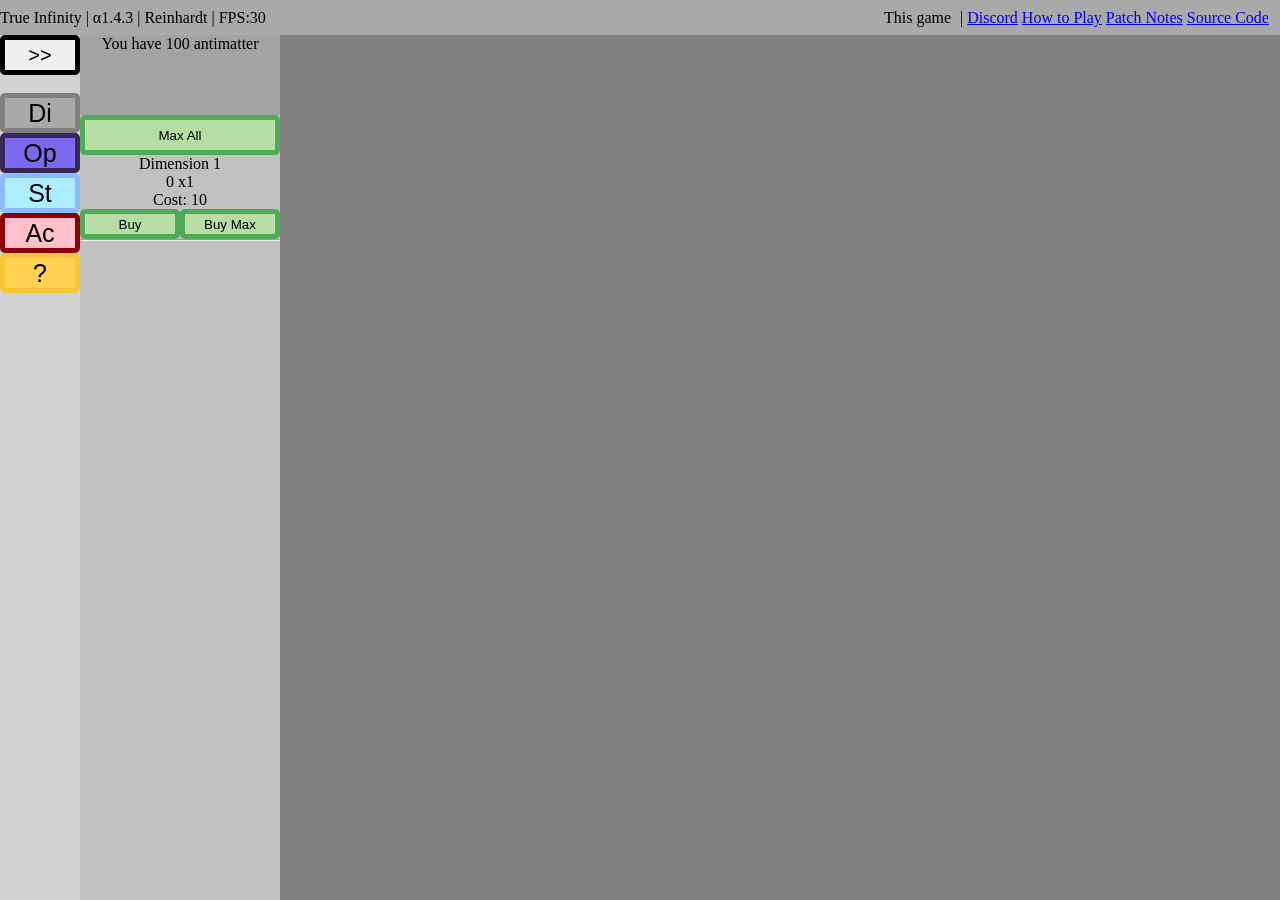
<file: alpha/index.html>
<!DOCTYPE html>
<html>
	<head>
		<title>True Infinity</title>
		
		<link href='css/styled_buttons.css' rel='stylesheet'></link>
		<link href='css/stylesheet.css' rel='stylesheet'></link>
		<link href='assets/img/favicon.png' rel='icon'></link>
		
		<link href='css/default.css' rel='stylesheet'></link>
		
		<meta charset="UTF-8">
		<meta name="description" content="More Infinite than Any Game to Date!" />
		<meta name="keywords" content="Idle,Game,Indie,True,Infinity,Incremental" />
		<meta name="author" content="Reinhardt (Logan McDonald)" />
		<meta name="viewport" content="width=device-width, initial-scale=1.0" />
		<meta name="google-site-verification" content="x4dhb8CYA-CckrCCj2Mc0qbrX6Yw9WmxAZieFdIQjQk" />
		
		<script src='js/OmegaNum.js'></script>
		<script src='js/notation.js'></script>
		<script src='js/main.js'></script>
		<script src='js/game.js'></script>
		<script src='js/set.js'></script>
		<script src='js/create.js'></script>
		<script src='js/function.js'></script>
		<script src='js/automation.js'></script>
		
		<!-- Global site tag (gtag.js) - Google Analytics -->
		<script async src="https://www.googletagmanager.com/gtag/js?id=UA-146664738-1"></script>
		<script>
			window.dataLayer = window.dataLayer || [];
			function gtag(){dataLayer.push(arguments);}
			gtag('js', new Date());

			gtag('config', 'UA-146664738-1');
		</script>
	</head>
	<body onload='tabs()'>
		<div style='display: none;'>
			<textarea id='expout'></textarea>
		</div>
		<div id='game'>
			<div id='topbar'>
				<p style='float: left;' style='width: 250px'>True Infinity | α1.4.3 | Reinhardt | FPS:</p><p id='fps' style='width: 20px; margin: 0; display: inline; float: left'></p>
				
				<marquee style='float: left; display: inline-block; width: calc(100vw - 606px); margin-left: 7.5px; margin-right: 7.5px;'>
					This game only works on computers, sorry mobile/tablet users :(
					&nbsp;
					Welcome to True Infinity, a totally balanced game with slow progression. If you consider slow progression to be past eee10 in 30 minutes.
					&nbsp;
					If the game isn't working, go to options and hard reset.
					&nbsp;
					I like big numbers.
					&nbsp;
					Thanks to ShianaraPlayZ for testing this game since only a week after I started development! You've been a big encouragement to sit here and code for 8 hours a day instead of doing other things with my school holidays.
					&nbsp;
					Thanks to NGCMan for the Discord server.
				</marquee>
				
				<span style='float: right; width: 320px;'>
					|&nbsp;<a href='https://discord.gg/Jgrystv'>Discord</a>
					<a href='html/about.html'>How to Play</a>
					<a href='html/patch_notes.html'>Patch Notes</a>
					<a href='html/source.html'>Source Code</a>
				</span>
			</div>
			
			<div id='sidebar'>
				<button id='toggleSB' class='sbb' onclick='toggleSB()'>>></button>
				<br><br>
				<button id='mt0' class='mt sbb grey' onclick='mt(0)'>Di</button>
				<button id='mt1' class='mt sbb blue' onclick='mt(1)'>Op</button>
				<button id='mt2' class='mt sbb aqua' onclick='mt(2)'>St</button>
				<button id='mt3' class='mt sbb red' onclick='mt(3)'>Ac</button>
				<button id='mt4alt' class='mt sbb yellow mt4' onclick='mt(4)'>?</button>
				<button id='mt4' class='mt sbb yellow mt4' onclick='mt(4)'>Au</button>
				<p id='credit'></p>
			</div>
			
			<div id='main'>
				<div id='mtb0' class='maintab'>
					<div id='layerswrapper'>
					</div>
				</div>
				<div id='mtb1' class='maintab'>
					<button class='sbb aqua half height x2'onclick='ot(0)' >Save</button><button class='sbb aqua half height x2' onclick='ot(1)' >Other</button>
					<hr><br><hr>
					<div id='otb0' class='optiontab'>
						<button id='save' class='sbb green' onclick='save()'>SAVE</button>
						<button id='load' class='sbb aqua' onclick='load()'>LOAD</button>
						<br><br>
						<button id='as' class='sbb green' onclick='toggleas()'>AUTOSAVE</button>
						<p id='asintvp'>Autosave every <input id='asintv'></input> seconds<p>
						<br><br>
						<button id='exp' class='sbb green' onclick='exp()'>EXPORT</button>
						<button id='imp' class='sbb aqua' onclick='imp()'>IMPORT</button>
						<br><br>
						<button id='ws' class='sbb red' onclick='wipe()'>HARD RESET</button>
					</div>
					<div id='otb1' class='optiontab'>
						<select id='notation' class='sbb aqua'>
							<option value='sci'>Scientific Notation</option>
							<option value='eng'>Engineering Notation</option>
							<option value='log'>Logarithm Notation</option>
							<option value='stn'>Standard Notation</option>
							<option value='msc'>Mixed Scientific Notation</option>
							<option value='men'>Mixed Engineering Notation</option>
							<option value='mlg'>Mixed Logarithm Notation</option>
							<option value='uar'>Up Arrow Notation</option>
							<option value='chn'>Chained Arrow Notation</option>
							<option value='ban'>Bird's Array Notation</option>
							<option value='hyp'>Hyper E Notation</option>
							<option value='inf'>Infinity Notation</option>
							<option value='tin'>True Infinity Notation</option>
						</select>
					</div>
				</div>
				<div id='mtb2' class='maintab'>
					<div id='stats'>
					</div>
				</div>
				<div id='mtb3' class='maintab'>
					Achievements: Coming Soon
				</div>
				<div id='mtb4' class='maintab'>
					<img id='autolock' src='assets/img/locked.png' title='This feature is locked until you reach celerity' alt='This feature is locked until you reach celerity' style='margin-top: 25px;'>
					<div id='autodiv'>
					</div>
					<hr>
					<button id='autoauto' class='sbb red' onclick='buyautoauto()'>Automate Purchasing of Automation: eee100 antimatter</button>
					<hr>
					<img id='autobulklock' src='assets/img/locked.png' title='This feature is locked until you reach p200' alt='This feature is locked until you reach p200' style='margin-top: 25px;' width='256' height='256'>
					<div id='autobulkdiv'>
						<button id='buybulkauto' class='sbb red' onclick='buybulkprestige()'>Increase Auto Prestige Level:</button>
						<div class='horizflex'>
							<div id='ll0' class='levellight red'>Level 1</div>
							<div id='ll1' class='levellight red'>Level 2</div>
							<div id='ll2' class='levellight red'>Level 3</div>
							<div id='ll3' class='levellight red'>Level 4</div>
							<div id='ll4' class='levellight red'>Level 5</div>
						</div>
					</div>
				</div>
			</div>
		</div>
		<script>
			init();
		</script>
	</body>
</html>
</file>
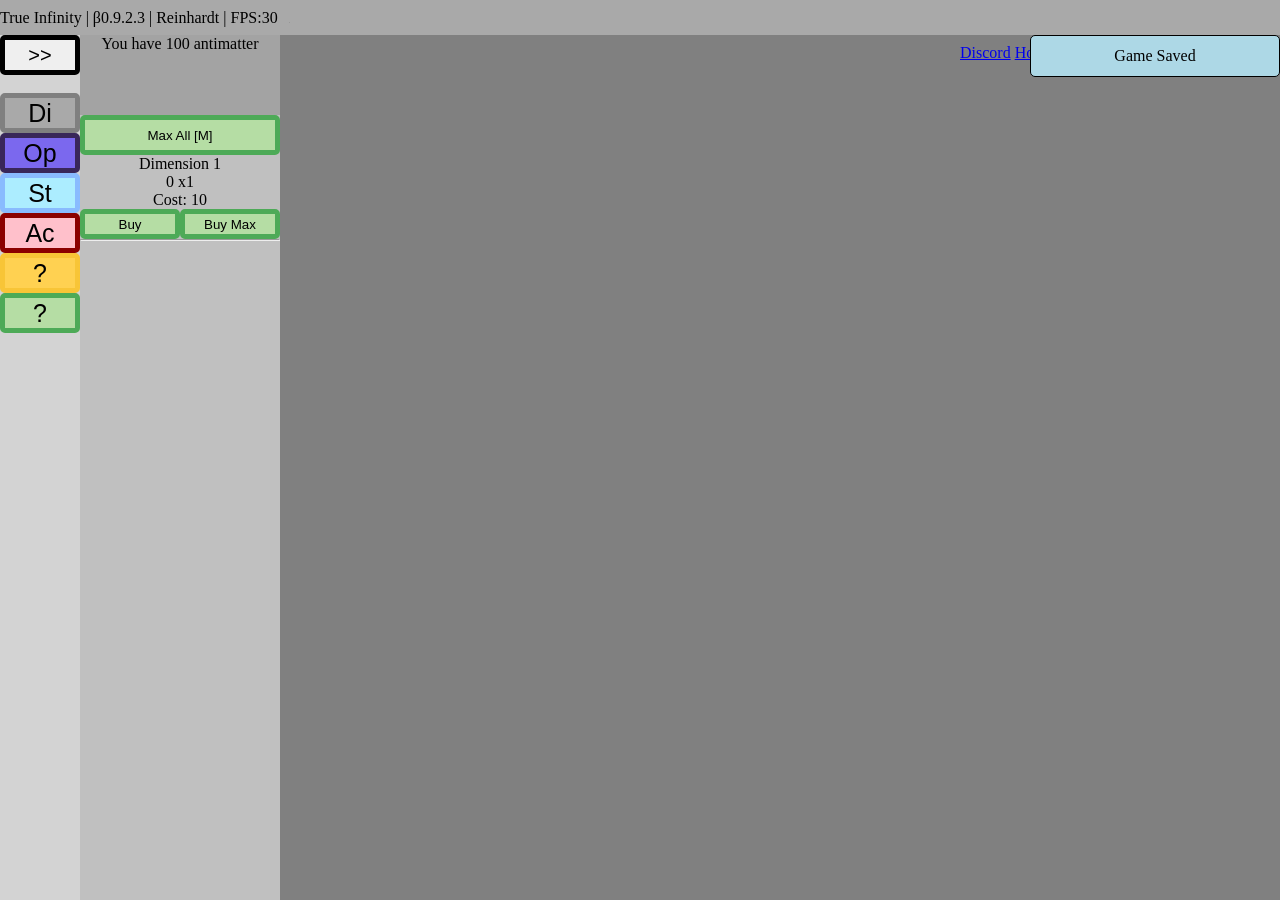
<file: beta/index.html>
<!DOCTYPE html>
<html>

	<head>
		<title>True Infinity</title>
		
	<link href='assets/img/favicon.png' rel='icon'>
	</link>
	<link id='sb' href='css/styled_buttons.css' rel='stylesheet'>
	</link>
	<link id='ss' href='css/stylesheet.css' rel='stylesheet'>
	</link>
		
	<link id='theme' href='css/default.css' rel='stylesheet'>
	</link>
		
		<meta charset="UTF-8">
		<meta name="description" content="More Infinite than Any Game to Date!" />
		<meta name="keywords" content="Idle,Game,Indie,True,Infinity,Incremental" />
		<meta name="author" content="Reinhardt (Logan McDonald)" />
		<meta name="viewport" content="width=device-width, initial-scale=1.0" />
		<meta name="google-site-verification" content="x4dhb8CYA-CckrCCj2Mc0qbrX6Yw9WmxAZieFdIQjQk" />
		
		<script src='js/OmegaNum.js'></script>
		<script src='js/notation.js'></script>
		<script src='js/main.js'></script>
		<script src='js/game.js'></script>
		<script src='js/set.js'></script>
		<script src='js/create.js'></script>
		<script src='js/function.js'></script>
		<script src='js/automation.js'></script>
		<script src='js/achievement.js'></script>
		<script src='js/news.js'></script>
		<script src='js/hotkey.js'></script>
		
		<!-- Global site tag (gtag.js) - Google Analytics -->
		<script async src="https://www.googletagmanager.com/gtag/js?id=UA-146664738-1"></script>
		<script>
			window.dataLayer = window.dataLayer || [];
			function gtag(){dataLayer.push(arguments);}
			gtag('js', new Date());

			gtag('config', 'UA-146664738-1');
		</script>
	</head>

	<body onload='tabs()'>
		<div style='display: none;'>
			<textarea id='expout'></textarea>
		</div>
		<div id='popupwrapper'>
		</div>
		<div id='game'>
			<div id='topbar'>
			<p style='float: left;' style='width: 250px'>True Infinity | β0.9.2.3 | Reinhardt | FPS:</p>
			<p id='fps' style='width: 20px; margin: 0; display: inline; float: left'></p>
				
			<span
				style='float: left; display: inline-block; width: calc(100vw - 606px); margin-left: 7.5px; margin-right: 7.5px; position: relative; overflow: hidden; height: 35px;'>
				<p id='news' style='position: absolute; width: auto; max-height: 35px; white-space: nowrap;'>THIS IS A
					TEST</p>
				</span>
				
				<span style='float: right; width: 320px;'>
					<a href='https://discord.gg/Jgrystv'>Discord</a>
					<a href='html/about.html'>How to Play</a>
					<a href='html/patch_notes.html'>Patch Notes</a>
					<a href='html/source.html'>Source Code</a>
				</span>
			</div>
			
			<div id='sidebar'>
				<button id='toggleSB' class='sbb' onclick='toggleSB()'>>></button>
				<br><br>
				<button id='mt0' class='mt sbb grey' onclick='mt(0)'>Di</button>
				<button id='mt1' class='mt sbb blue' onclick='mt(1)'>Op</button>
				<button id='mt2' class='mt sbb aqua' onclick='mt(2)'>St</button>
				<button id='mt3' class='mt sbb red' onclick='mt(3)'>Ac</button>
				<button id='mt4alt' class='mt sbb yellow mt4' onclick='mt(4)'>?</button>
				<button id='mt4' class='mt sbb yellow mt4' onclick='mt(4)'>Au</button>
				<button id='mt5alt' class='mt sbb green mt5' onclick='mt(5)'>?</button>
				<button id='mt5' class='mt sbb green mt5' onclick='mt(5)'>La</button>
				<p id='credit'></p>
			</div>
			
			<div id='main'>
				<div id='mtb0' class='maintab'>
					<div id='layerswrapper'>
					</div>
				</div>
				<div id='mtb1' class='maintab'>
				<button class='sbb aqua half height x2' onclick='ot(0)'>Save</button><button
					class='sbb aqua half height x2' onclick='ot(1)'>Other</button>
				<hr><br>
				<hr>
					<div id='otb0' class='optiontab'>
						<button id='save' class='sbb green' onclick='save("man")'>SAVE</button>
						<button id='load' class='sbb aqua' onclick='load()'>LOAD</button>
						<br><br>
						<button id='as' class='sbb green' onclick='toggleas()'>AUTOSAVE</button>
						<p id='asintvp'>Autosave every <input id='asintv'></input> seconds<p>
						<br><br>
						<button id='exp' class='sbb green' onclick='exp()'>EXPORT</button>
						<button id='imp' class='sbb aqua' onclick='imp()'>IMPORT</button>
						<br><br>
						<button id='ws' class='sbb red' onclick='wipe()'>HARD RESET</button>
					</div>
					<div id='otb1' class='optiontab'>
						<button id='tn' class='sbb green' onclick='togglent()'>Toggle News</button><br><br>
						<button id='tpn' class='sbb green' onclick='togglepn()'>Toggle Prestige Name</button><br><br>
						<select id='notation' class='sbb aqua'>
							<option value='sci'>Scientific Notation</option>
							<option value='eng'>Engineering Notation</option>
							<option value='log'>Logarithm Notation</option>
							<option value='est'>Naruyoko's Standard Notation</option>
							<option value='exs'>Extended Standard Notation</option>
							<option value='msc'>Mixed Scientific Notation</option>
							<option value='men'>Mixed Engineering Notation</option>
							<option value='mlg'>Mixed Logarithm Notation</option>
							<option value='uar'>Up Arrow Notation</option>
							<option value='chn'>Chained Arrow Notation</option>
							<option value='ban'>Bird's Array Notation</option>
							<option value='hyp'>Hyper E Notation</option>
							<option value='inf'>Infinity Notation</option>
						<!-- <option value='tin'>True Infinity Notation</option> -->
						</select>
						<select id='themes' class='sbb aqua'>
							<option value='css/default.css'>Default</option>
							<option value='css/dark.css'>Dark</option>
							<option value='css/cancer.css'>Cancer</option>
							<option value='css/tiedye.css'>Tie Dye</option>
							<option value='css/spooky.css'>Spooky</option>
							<option value='css/midnight.css'>Midnight</option>
							<option value='css/empty.css'>Empty</option>
							<option value='css/naruyoko.css'>Light &lt;p&gt;astel</option>
							<option value='css/epilepsy.css'>Epilepsy</option>
							<option value='void'>Void</option>
						</select>
					</div>
				</div>
				<div id='mtb2' class='maintab'>
					<div id='stats'>
					</div>
				</div>
				<div id='mtb3' class='maintab'>
					<h2>Achievements</h2>
					<br><br>
					<div id='achwrapper'>
					</div>
				</div>
				<div id='mtb4' class='maintab'>
				<img id='autolock' src='assets/img/locked.png' title='This feature is locked until you reach celerity'
					alt='This feature is locked until you reach celerity' style='margin-top: 25px;'>
					<div id='autodiv'>
					</div>
					<br>
				<button id='autoauto' class='sbb red' onclick='buyautoauto()'>Automate Purchasing of Automation: ee6
					antimatter</button>
					<br>
				<img id='autobulklock' src='assets/img/locked.png' title='This feature is locked until you reach p500'
					alt='This feature is locked until you reach p200' style='margin-top: 25px;' width='256'
					height='256'>
					<button id='bt' class='sbb green' onclick='toggleBulkPrestige()'>Bulk Prestige: Enabled</button>
					<div id='autobulkdiv'>
					<button id='buybulkauto' class='sbb red' onclick='buybulkprestige()'>Increase Auto Prestige
						Level:</button>
						<div class='horizflex'>
							<div id='ll0' class='levellight red'>Level 1</div>
							<div id='ll1' class='levellight red'>Level 2</div>
							<div id='ll2' class='levellight red'>Level 3</div>
							<div id='ll3' class='levellight red'>Level 4</div>
							<div id='ll4' class='levellight red'>Level 5</div>
							<div id='ll5' class='levellight red'>Level 6</div>
						</div>
					</div>
				</div>
				<div id='mtb5' class='maintab'>
				<img id='laylock' src='assets/img/locked.png' title='This feature is locked until you reach pe308'
					alt='This feature is locked until you reach pe308' style='margin-top: 25px;'>
					<div id='metadiv'>
						<button id='metap' onclick='prestigeTo([0, 1])'>Meta Infinity for 0 points</button><br><br>
						<div id='tree'>
						</div>
					</div>
				</div>
			</div>
		</div>
		<script>
			init();
		</script>
	</body>

</html>
</file>
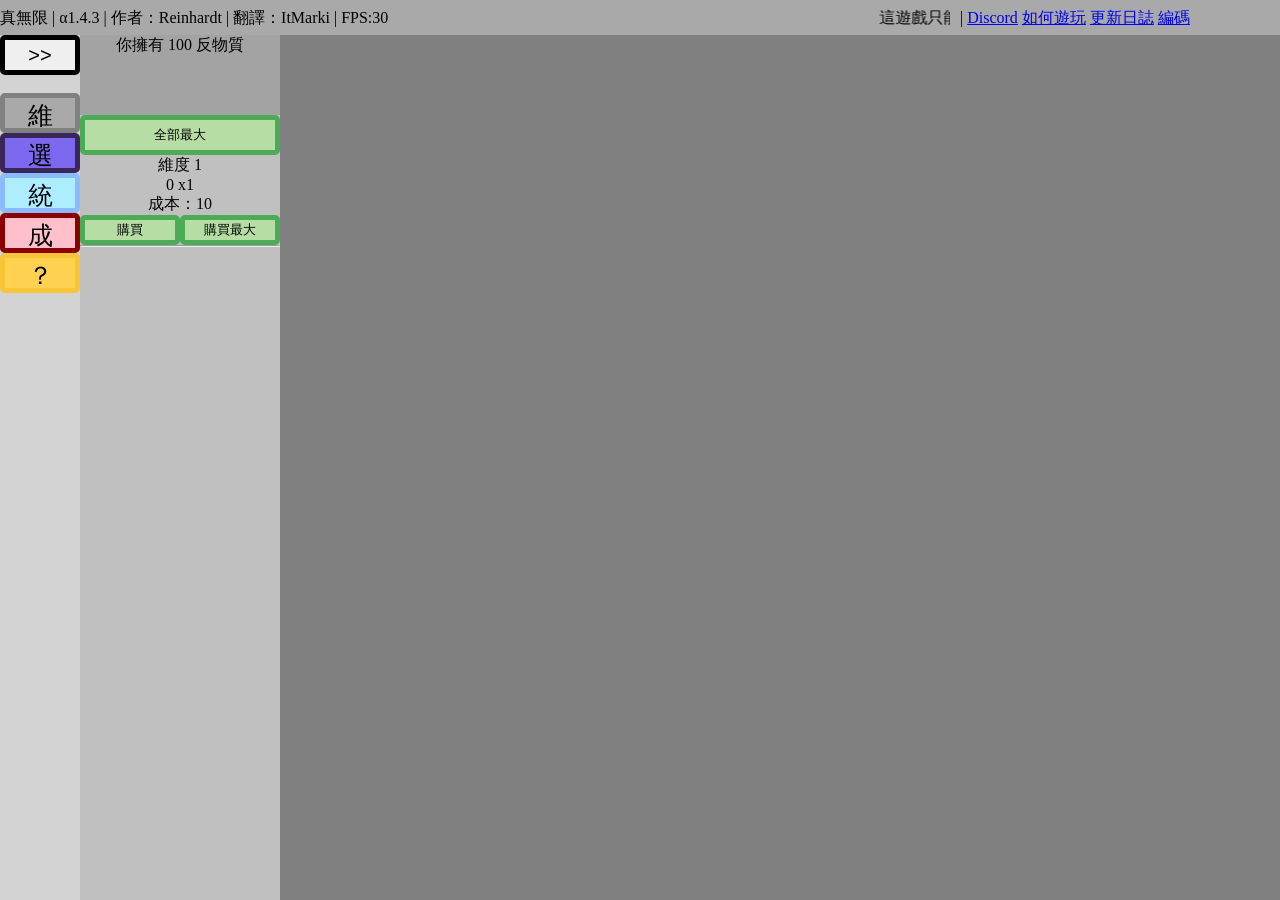
<file: TrueInfinity-ch/index.html>
<!DOCTYPE html>
<html>
	<head>
		<title>真無限</title>
		
		<link href='css/styled_buttons.css' rel='stylesheet'></link>
		<link href='css/stylesheet.css' rel='stylesheet'></link>
		<link href='assets/img/favicon.png' rel='icon'></link>
		
		<link href='css/default.css' rel='stylesheet'></link>
		
		<meta charset="UTF-8">
		<meta name="description" content="More Infinite than Any Game to Date!" />
		<meta name="keywords" content="Idle,Game,Indie,True,Infinity,Incremental" />
		<meta name="author" content="Reinhardt (Logan McDonald)" />
		<meta name="viewport" content="width=device-width, initial-scale=1.0" />
		<meta name="google-site-verification" content="x4dhb8CYA-CckrCCj2Mc0qbrX6Yw9WmxAZieFdIQjQk" />
		
		<script src='js/OmegaNum.js'></script>
		<script src='js/notation.js'></script>
		<script src='js/main.js'></script>
		<script src='js/game.js'></script>
		<script src='js/set.js'></script>
		<script src='js/create.js'></script>
		<script src='js/function.js'></script>
		<script src='js/automation.js'></script>
		
		<!-- Global site tag (gtag.js) - Google Analytics -->
		<script async src="https://www.googletagmanager.com/gtag/js?id=UA-146664738-1"></script>
		<script>
			window.dataLayer = window.dataLayer || [];
			function gtag(){dataLayer.push(arguments);}
			gtag('js', new Date());

			gtag('config', 'UA-146664738-1');
		</script>
	</head>
	<body onload='tabs()'>
		<div style='display: none;'>
			<textarea id='expout'></textarea>
		</div>
		<div id='game'>
			<div id='topbar'>
				<p style='float: left;' style='width: 250px'>真無限 | α1.4.3 | 作者：Reinhardt | 翻譯：ItMarki | FPS:</p><p id='fps' style='width: 20px; margin: 0; display: inline; float: left'></p>
				
				<marquee style='float: left; display: inline-block; width: calc(100vw - 730px); margin-left: 7.5px; margin-right: 7.5px;'>
					這遊戲只能在電腦上運行，手機/平板使用者對不起 :(
					&nbsp;
					歡迎來到真無限，一個有慢進度的完全平衡遊戲，如果你覺得30分鐘內有eee10叫做慢進度。
					&nbsp;
					如果遊戲不能運行，請在選項裏硬重置。
					&nbsp;
					我喜歡大數字。
					&nbsp;
					感謝ShianaraPlayZ在我開發一星期內測試這遊戲！你對我坐下來每天8小時編程，不用學校假期做其他東西是個很大的鼓勵。
					&nbsp;
					感謝NGCMan提供Discord伺服器。
				</marquee>
				
				<span style='float: right; width: 320px;'>
					|&nbsp;<a href='https://discord.gg/Jgrystv'>Discord</a>
					<a href='html/about.html'>如何遊玩</a>
					<a href='html/patch_notes.html'>更新日誌</a>
					<a href='html/source.html'>編碼</a>
				</span>
			</div>
			
			<div id='sidebar'>
				<button id='toggleSB' class='sbb' onclick='toggleSB()'>>></button>
				<br><br>
				<button id='mt0' class='mt sbb grey' onclick='mt(0)'>維</button>
				<button id='mt1' class='mt sbb blue' onclick='mt(1)'>選</button>
				<button id='mt2' class='mt sbb aqua' onclick='mt(2)'>統</button>
				<button id='mt3' class='mt sbb red' onclick='mt(3)'>成</button>
				<button id='mt4alt' class='mt sbb yellow mt4' onclick='mt(4)'>？</button>
				<button id='mt4' class='mt sbb yellow mt4' onclick='mt(4)'>自</button>
				<p id='credit'></p>
			</div>
			
			<div id='main'>
				<div id='mtb0' class='maintab'>
					<div id='layerswrapper'>
					</div>
				</div>
				<div id='mtb1' class='maintab'>
					<button class='sbb aqua half height x2'onclick='ot(0)' >存檔</button><button class='sbb aqua half height x2' onclick='ot(1)' >其他</button>
					<hr><br><hr>
					<div id='otb0' class='optiontab'>
						<button id='save' class='sbb green' onclick='save()'>保存</button>
						<button id='load' class='sbb aqua' onclick='load()'>加載</button>
						<br><br>
						<button id='as' class='sbb green' onclick='toggleas()'>自動保存</button>
						<p id='asintvp'>每<input id='asintv'></input>秒自動保存<p>
						<br><br>
						<button id='exp' class='sbb green' onclick='exp()'>導出</button>
						<button id='imp' class='sbb aqua' onclick='imp()'>導入</button>
						<br><br>
						<button id='ws' class='sbb red' onclick='wipe()'>硬重置</button>
					</div>
					<div id='otb1' class='optiontab'>
						<select id='notation' class='sbb aqua'>
							<option value='sci'>科學記號</option>
							<option value='eng'>工程記號</option>
							<option value='log'>對數記號</option>
							<option value='stn'>標準記號</option>
							<option value='msc'>混合式科學記號</option>
							<option value='men'>混合式工程記號</option>
							<option value='mlg'>混合式對數記號</option>
							<option value='uar'>上箭嘴記號</option>
							<option value='chn'>連鎖箭嘴記號</option>
							<option value='ban'>鳥數陣記號</option>
							<option value='hyp'>超E記號</option>
							<option value='inf'>無限記號</option>
							<option value='tin'>真無限記號</option>
						</select>
					</div>
				</div>
				<div id='mtb2' class='maintab'>
					<div id='stats'>
					</div>
				</div>
				<div id='mtb3' class='maintab'>
					成就：待續
				</div>
				<div id='mtb4' class='maintab'>
					<img id='autolock' src='assets/img/locked.png' title='這功能在到達速度後解鎖' alt='這功能在到達速度後解鎖' style='margin-top: 25px;'>
					<div id='autodiv'>
					</div>
					<hr>
					<button id='autoauto' class='sbb red' onclick='buyautoauto()'>自動化自動的購買: eee100 反物質</button>
					<hr>
					<img id='autobulklock' src='assets/img/locked.png' title='這功能在到達p200後解鎖' alt='這功能在到達p200後解鎖' style='margin-top: 25px;' width='256' height='256'>
					<div id='autobulkdiv'>
						<button id='buybulkauto' class='sbb red' onclick='buybulkprestige()'>增加自動聲望級數：</button>
						<div class='horizflex'>
							<div id='ll0' class='levellight red'>第1級</div>
							<div id='ll1' class='levellight red'>第2級</div>
							<div id='ll2' class='levellight red'>第3級</div>
							<div id='ll3' class='levellight red'>第4級</div>
							<div id='ll4' class='levellight red'>第5級</div>
						</div>
					</div>
				</div>
			</div>
		</div>
		<script>
			init();
		</script>
	</body>
</html>
</file>
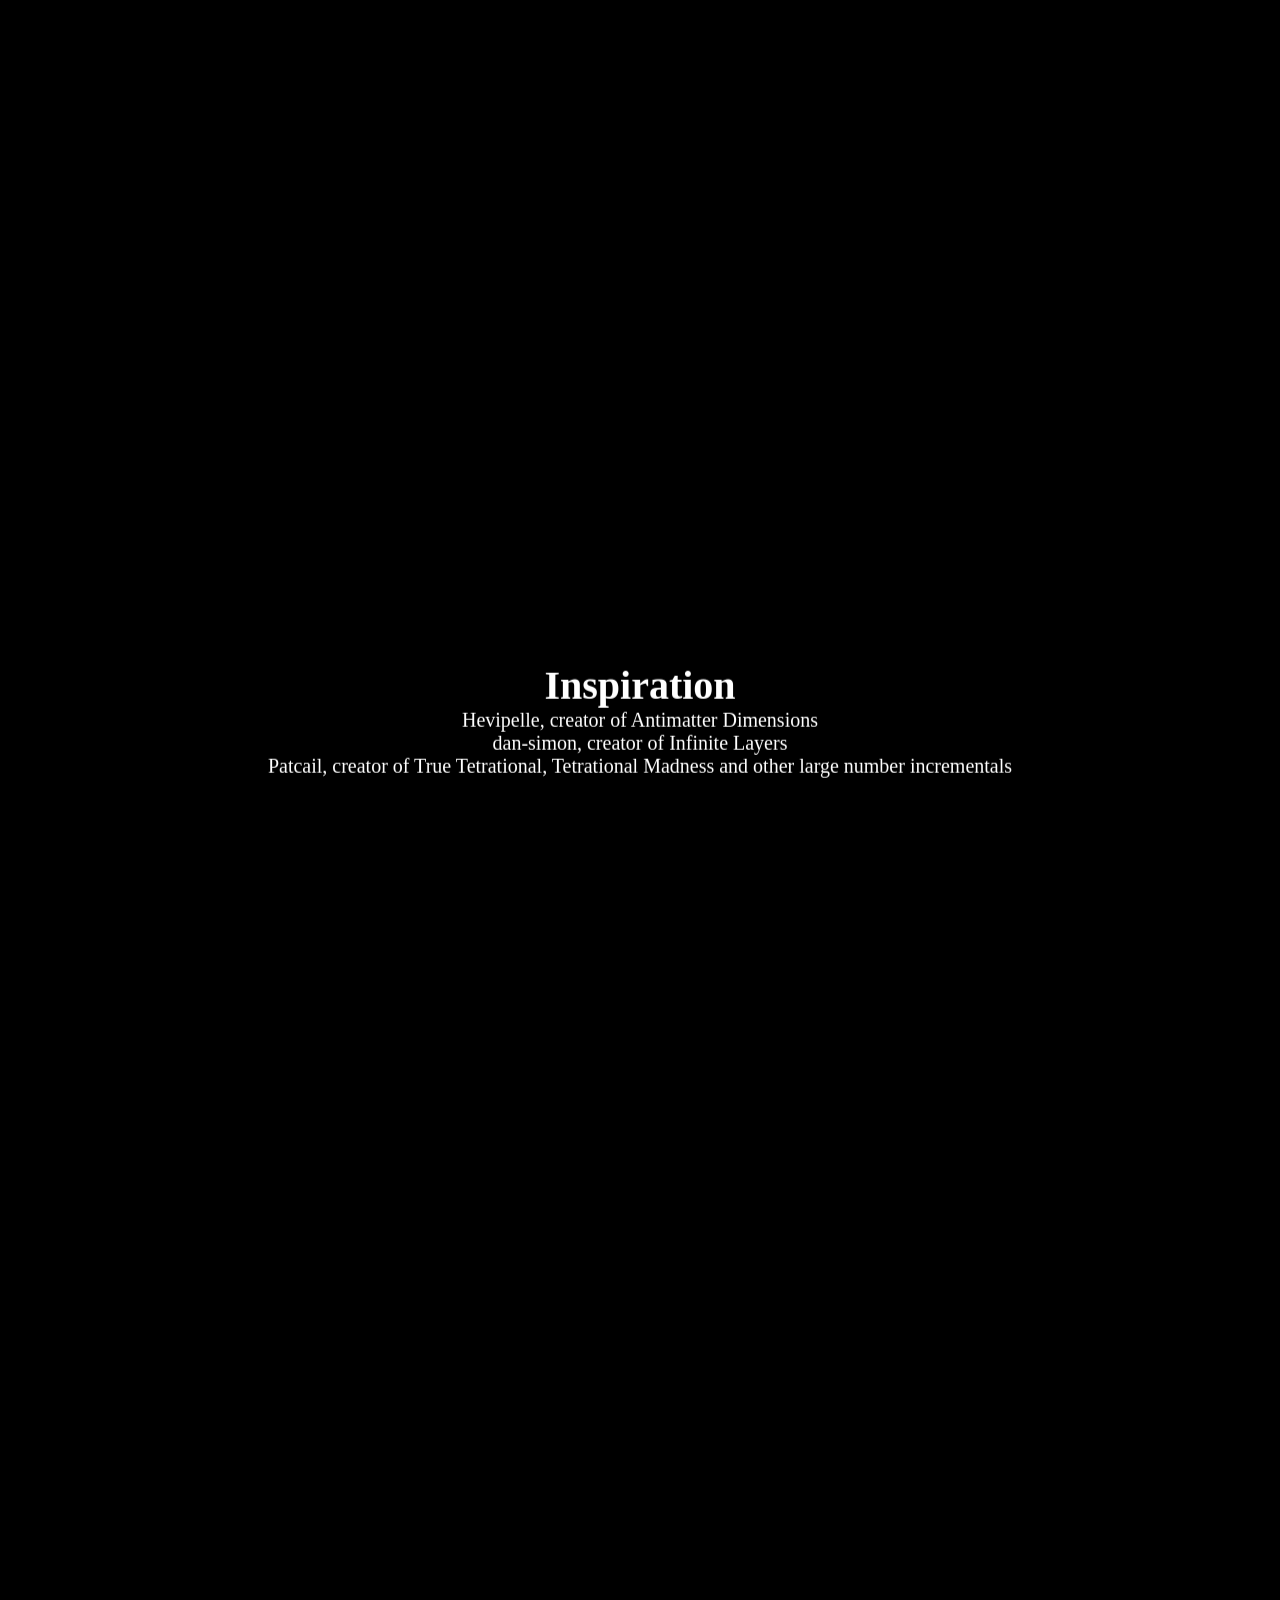
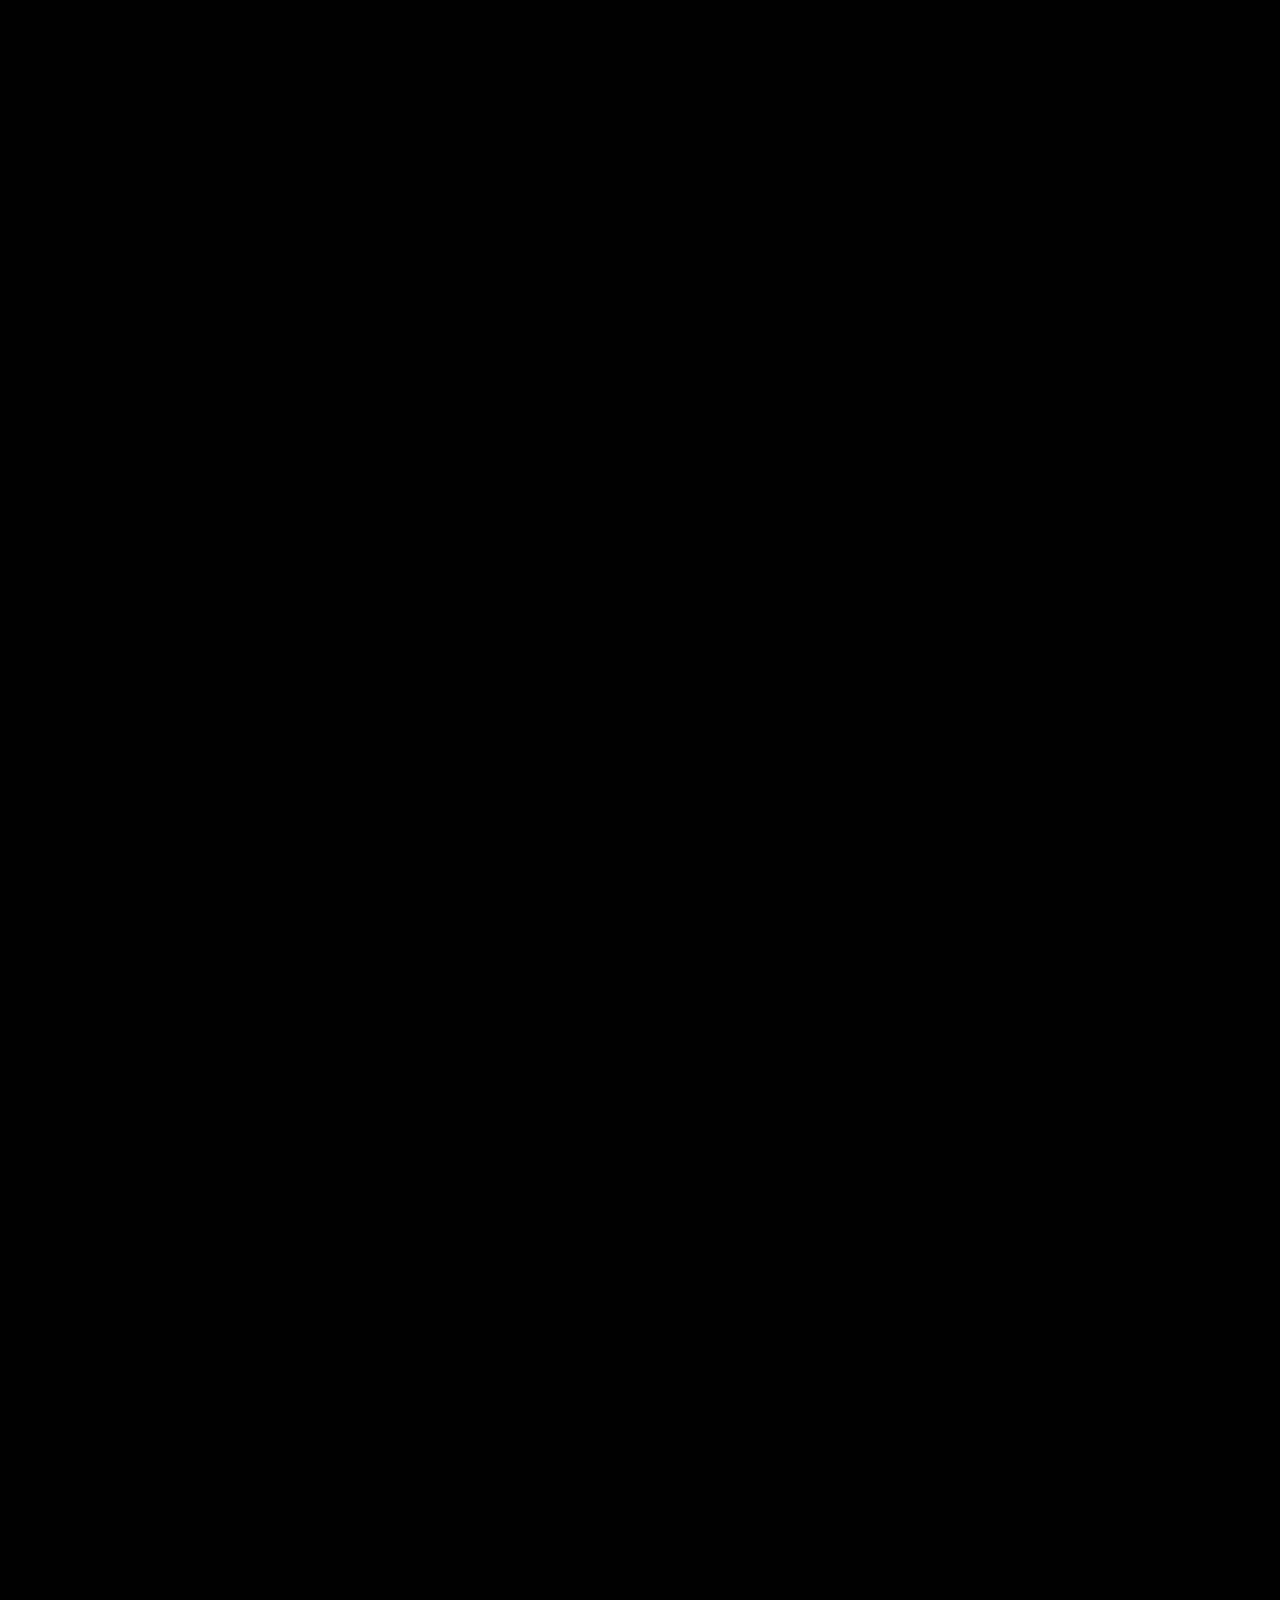
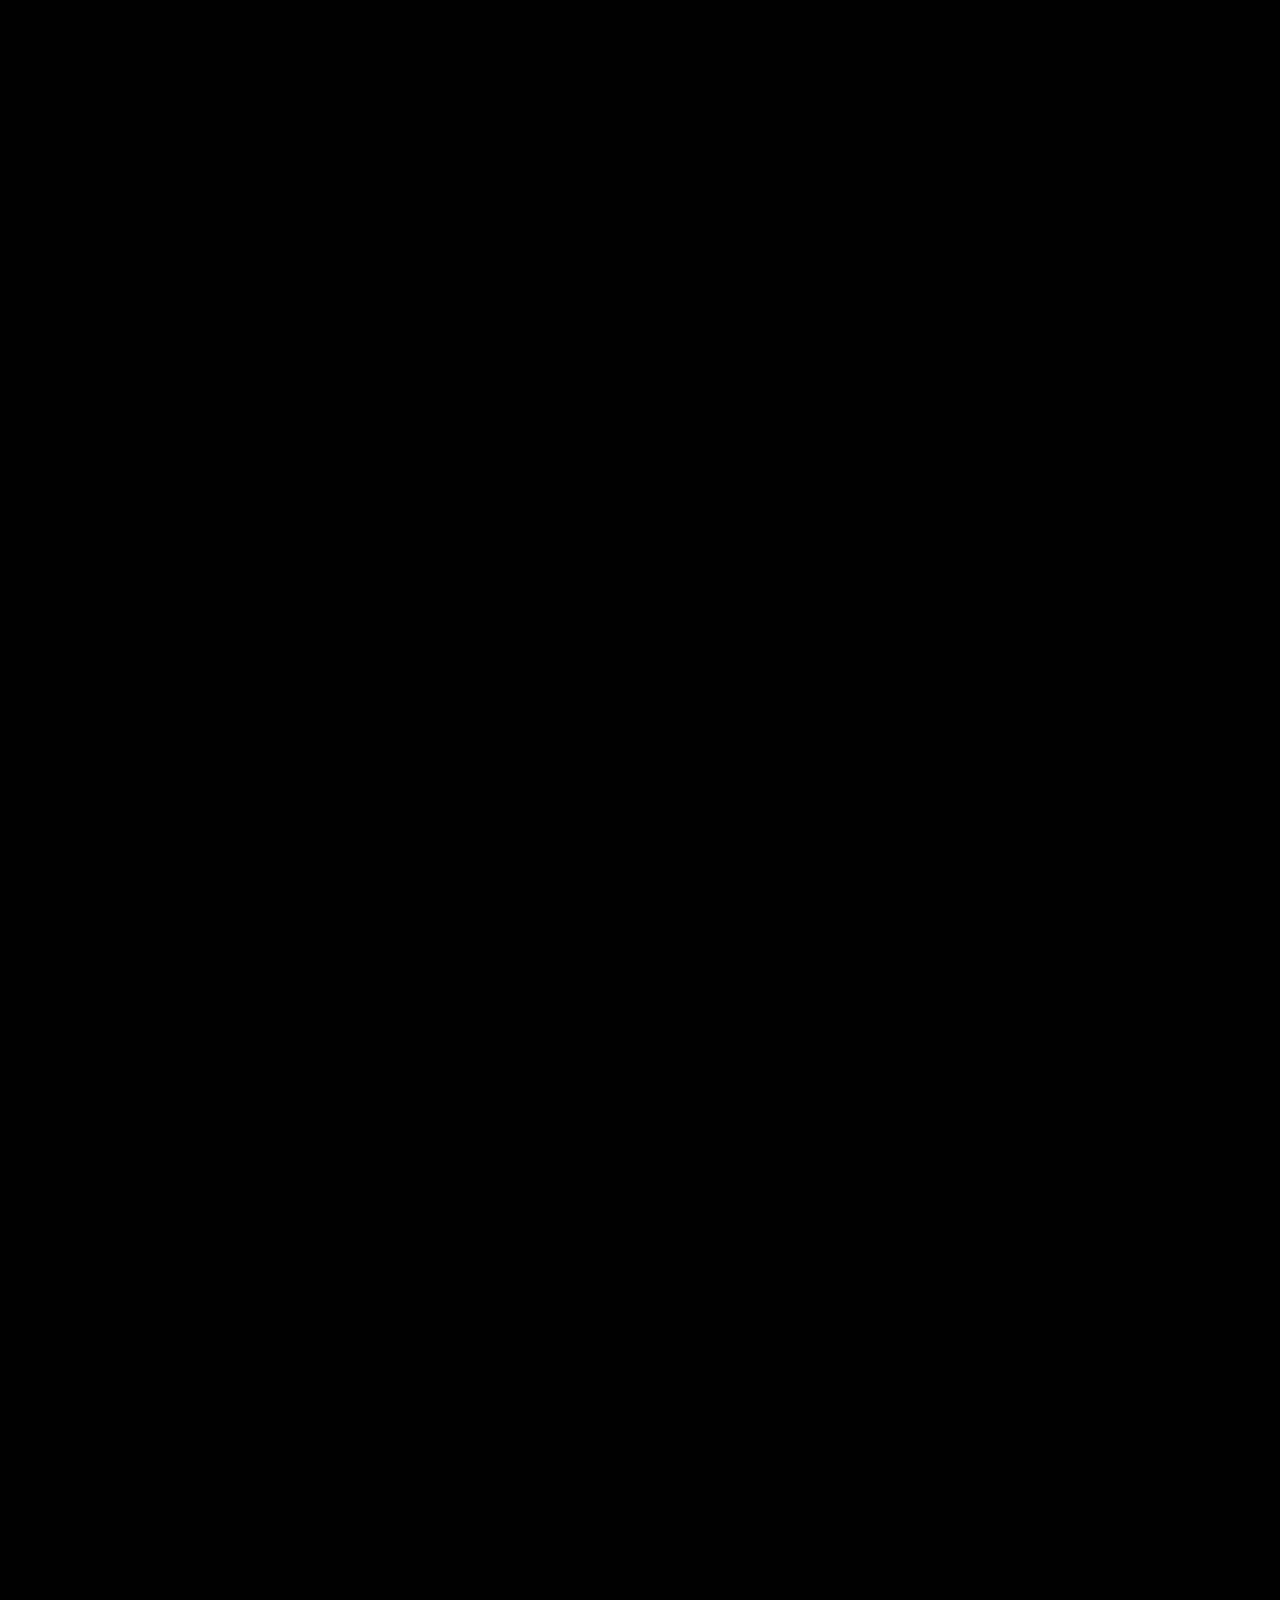
<file: credits.html>
<html lang="en">
<head>
    <meta charset="UTF-8">
    <meta name="viewport" content="width=device-width, initial-scale=1.0">
    <link rel="shortcut icon" href="assets/favicon.png" type="image/x-icon">
    <title>Credits</title>
    <style>
        * {
            margin: 0;
            padding: 0;
            background-color: black;
            color: white;
        }
        body {
            overflow: hidden;
            height: 100%;
        }
        marquee {
            width: 100%;
            text-align: center;
            font-size: 20px;
            transform: translateY(-85%);
            height: calc(4956px + 85% - 520px);
        }
        table {
            display: inline-block;
        }
        th, td {
            padding: 10px;
            text-align: center;
        }
    </style>

    <script>
        let $ = id => document.getElementById(id);
        function getPositionXY(element) {return element.getBoundingClientRect()};
        setInterval(function() {
            if (getPositionXY($('TI')).y <= 100) document.querySelector('marquee').stop();
        },50);
    </script>
</head>
<body>
    <marquee direction="up" loop="1" behaviour="slide">
        <h1>Inspiration</h1>
        Hevipelle, creator of Antimatter Dimensions<br>
        dan-simon, creator of Infinite Layers<br>
        Patcail, creator of True Tetrational, Tetrational Madness and other large number incrementals<br>
        <br><br><br><br><br>
        <h1>Advertising</h1>
        1e308, made a YouTube video of True Infinity β at some point<br>
        Nintendo Gamecube Man, created the True Infinity Discord Server<br>
        SuperSpruce, created a 2 part YouTube series of True Infinity β<br>
        <br><br><br><br><br>
        <h1>Libraries</h1>
        Created with lodash<br>
        OmegaNum.js (β) and ExpantaNum.js (γ) by Naruyoko<br>
        <br><br><br><br><br>
        <h1>User Interface</h1>
        <h2>Achievement Images (β)</h2>
        <table>
            <tr>
                <th>ShianaraPlayZ</th>
                <th>The Incremental Nerd</th>
                <th>Naruyoko</th>
                <th>ItMarki</th>
            </tr>
            <tr>
                <td>Scientific Notation</td>
                <td>Googol</td>
                <td>Eternal Suffering</td>
                <td>What Just Happened?</td>
            </tr>
            <tr>
                <td>You Should Probably Use Hyper E Now</td>
                <td>Infinity</td>
                <td>This Makes Things Easier</td>
                <td>I'm Confused as to Why You're Still Playing</td>
            </tr>
            <tr>
                <td>Prefix Milli- Doesn't Imply Smaller</td>
                <td></td>
                <td></td>
                <td>Automation Inception</td>
            </tr>
            <tr>
                <td>Why Wasn't This in Infinite Layers?</td>
                <td></td>
                <td></td>
                <td>Exponential Prestige</td>
            </tr>
        </table>
        <br><br><br>
        <h2>Notations (β)</h2>
        <table>
            <tr>
                <th>Reinhardt</th>
                <th>Naruyoko</th>
            </tr>
            <tr>
                <td>Scientific Notation</td>
                <td>Naruyoko's Standard Notation</td>
            </tr>
            <tr>
                <td>Engineering Notation</td>
                <td>Extended Standard Notation</td>
            </tr>
            <tr><td>Logarithm Notation</td></tr>
            <tr><td>Mixed Notations</td></tr>
            <tr><td>Up Arrow Notation</td></tr>
            <tr><td>Bird's Array Notation</td></tr>
            <tr><td>Hyper E Notation</td></tr>
            <tr><td>Infinity Notation</td></tr>
        </table>
        <br><br><br>
        <h3>News Ticker by Hevipelle (β)<br>
        Tooltips by Hevipelle<br></h3>
        <br><br><br><br><br>
        <h1>Other</h1>
        <h3>Special Thanks To:</h3>
        <ul>
            <li>Soul147 for the collaborative release of True Infinity β and Antimatter Dimensions -1 Eternity Update</li>
            <li>ItMarki for the Chinese Translation of True Infinity β</li>
        </ul>
        <br><br><br><br><br><br><br><br><br><br><br><br><br><br><br><br><br><br><br><br><br><br><br><br><br><br><br><br><br><br><br><br><br><br><br><br>
        <h1>Concept Design</h1>
        <h2>Reinhardt</h2>
        <br><br><br><br><br><br><br><br><br><br><br><br><br><br><br><br><br><br><br><br><br><br><br><br><br><br><br><br><br><br><br><br><br><br><br><br>
        <h1>Development</h1>
        <h2>Naruyoko</h2>
        <h2>Reinhardt</h2>
        <h2>Nyan Cat</h2>
        <br><br><br><br><br><br><br><br><br><br><br><br><br><br><br><br><br><br><br><br><br><br><br><br><br><br><br><br><br><br><br><br><br><br><br><br>
        <img src="assets/ti.png" id="TI" title="This was the real easter egg">
    </marquee>
</body>
</html>
</file>
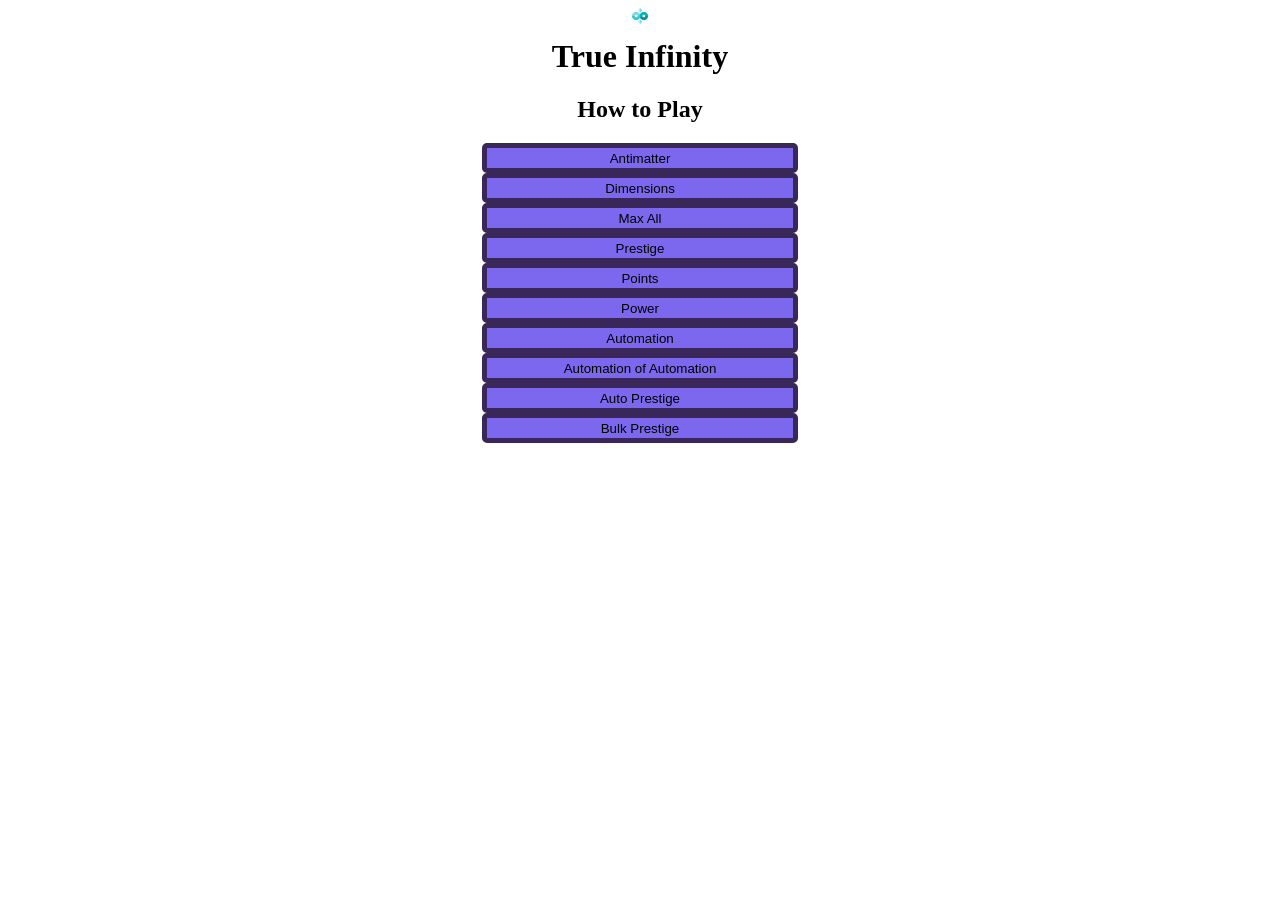
<file: alpha/html/about.html>
<!DOCTYPE html>
<html>
	<head>
		<title>How to Play</title>
		
		<link href='../assets/img/favicon.png' rel='icon'></link>
		<link href='../css/styled_buttons.css' rel='stylesheet'></link>
		
		<!-- Global site tag (gtag.js) - Google Analytics -->
		<script async src="https://www.googletagmanager.com/gtag/js?id=UA-146664738-1"></script>
		<script>
			window.dataLayer = window.dataLayer || [];
			function gtag(){dataLayer.push(arguments);}
			gtag('js', new Date());

			gtag('config', 'UA-146664738-1');
		</script>
		
		<style>
			h1 {
				margin-top: 10px;
			}
		
			#wrapper {
				text-align: center;
				max-width: 50%;
				margin-left: 25%;
			}
			
			.hidden {
				display: none;
			}
		</style>
	</head>
	
	<body>
		<div id='wrapper'>
			<div id='header'>
				<img src='../assets/img/favicon.png' alt='Icon made by Freepik from www.flaticon.com' title='Icon made by Freepik from www.flaticon.com'><h1>True Infinity</h1>
				<h2>How to Play</h2>
			</div>
			
			
			<div>
				<button class='toggle sbb blue half'>Antimatter</button>
				<div class='div hidden'>
					Antimatter is the primary currency in
					True Infinity, as True Infinity is a
					knockoff of Infinite Layers (but with
					more content) which is a knockoff of
					Antimatter Dimensions. Antimatter is
					used to buy stuff. The objective of
					this game is to get so much antimatter
					that the games big number library can't
					work with it anymore. At this point you
					can say that you beat the game. At the
					moment that would take you approximately
					{10, {10, 16}, 1000} (BAN) years to do 
					so good luck!!
				</div>
			</div>
			
			<div>
				<button class='toggle sbb blue half'>Dimensions</button>
				<div class='div hidden'>
					Dimensions are what produce your resources
					in True Infinity. The First Dimension produces
					antimatter, the Second Dimension produces First
					Dimensions, the Third produces Seconds and so
					on. After 10 dimensions, the game only stores
					three dimensions, this is to let the game handle
					1e308th dimensions. I then used a mathematical
					approximation using binomial coefficients to
					approximate the production of first dimensions.
					After you get to e1e6 antimatter, all dimensions
					get a <strong><em>huge</em></strong> boost to
					their multipliers.
				</div>
			</div>
			
			<div>
				<button class='toggle sbb blue half'>Max All</button>
				<div class='div hidden'>
					Max All is your best friend. It allows you to buy
					max many dimensions at once, and unlock more dimensions
					far more quickly, letting you buy several thousands,
					or billions of dimensions at a time. You can automate
					the Max All later in the game.
				</div>
			</div>
			
			<div>
				<button class='toggle sbb blue half'>Prestige</button>
				<div class='div hidden'>
					Once you reach 1.79e308 antimatter you will be
					able to infinity. This will give you a certain
					number of infinity points, set your antimatter
					to 10 and delete all your dimension, but you'll
					be able to get way further in the future :) Once
					you reach 1.79e308 infinity points you can go to
					eternity, once you get 1.79e308 eternity points
					you can reality, etc.
				</div>
			</div>
			
			<div>
				<button class='toggle sbb blue half'>Points</button>
				<div class='div hidden'>
					Upon prestiging you will get some points for that
					prestige layer. You can use these points to buy
					that layers dimensions. Same thing as for regular
					dimensions. First makes power, Second makes First,
					etc.
				</div>
			</div>
			
			<div>
				<button class='toggle sbb blue half'>Power</button>
				<div class='div hidden'>
					A layers dimensions make that layers power. Power
					provides a multiplier boost to all layers below it.
					For the first layer below it, the boost is equal to
					the amount of power. For the second layer and further
					layers down, the boost is huge in comparison, like
					double exponentiation huge!
				</div>
			</div>
			
			<div>
				<button class='toggle sbb blue half'>Automation</button>
				<div class='div hidden'>
					Once you Celerity (7th layer of prestige) you unlock
					the automation tab. You can then spend that layers
					points on automating the max-all button and getting
					automatic pretige points based on the points of that
					layer. Each game tick (20 times a second) it gives
					you 1e6th the amount of points you would've got if
					you'd prestiged at that point. The prestige automation
					is far more expensive than the max all automation.
					Prestige automation does nothing on the highest layer
					you have.
				</div>
			</div>
			
			<div>
				<button class='toggle sbb blue half'>Automation of Automation</button>
				<div class='div hidden'>
					Once you reach eee100 antimatter, you can automate
					the process of auto-max all and auto-prestige. This
					lets you click your way to high prestige layers, and
					automatically be able to max all for the higer layers.
				</div>
			</div>
			
			<div>
				<button class='toggle sbb blue half'>Auto Prestige</button>
				<div class='div hidden'>
					Once you reach P200 (the 200th prestige layer) you can
					unlock Auto-Prestige (seperate from Auto-Prestige Gain
					mentioned above) for eee500 antimatter. Auto-Prestige 
					unlocks new layers for you. 
				</div>
			</div>
			
			<div>
				<button class='toggle sbb blue half'>Bulk Prestige</button>
				<div class='div hidden'>
					You can reach the next level of auto prestige for
					eee3000 antimatter, at this level the auto prestige
					unlocks 10 layers at a time. The next level costs
					eee8000 and unlocks 100 layers at a time. Level 4
					costs eee50000 and unlocks layers at 1.1 times the
					layer number of your highest layer. Level 5 is very
					powerful and costs eeee10 antimatter, but unlocks
					layers at your highest layer to the power of 1.1;
				</div>
			</div>
		</div>
		
		<script>
			let nl = document.querySelectorAll('.toggle');
			for (let i = 0; i < nl.length; i++) {
				let n = nl[i];
				n.onclick = () => {n.parentNode.childNodes[3].classList.toggle('hidden')};
			}
		</script>
	</body>
</html>
</file>
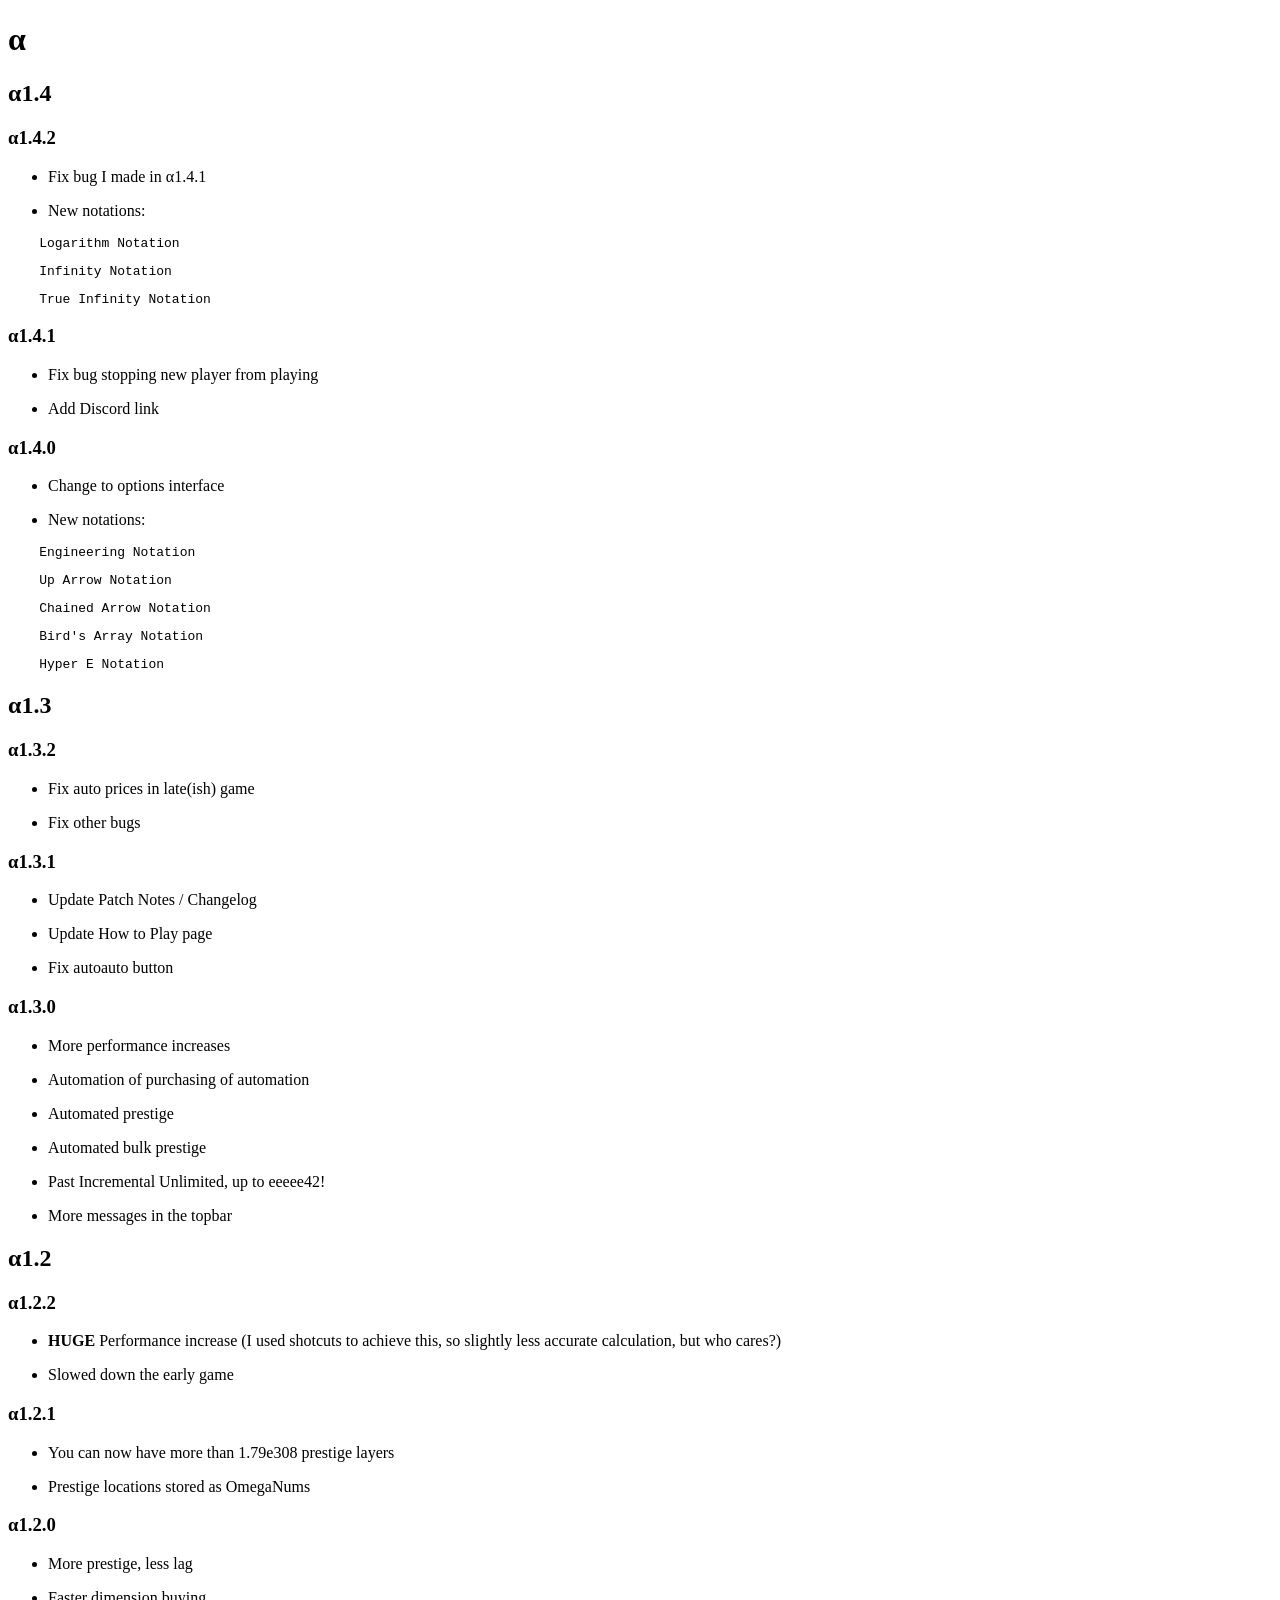
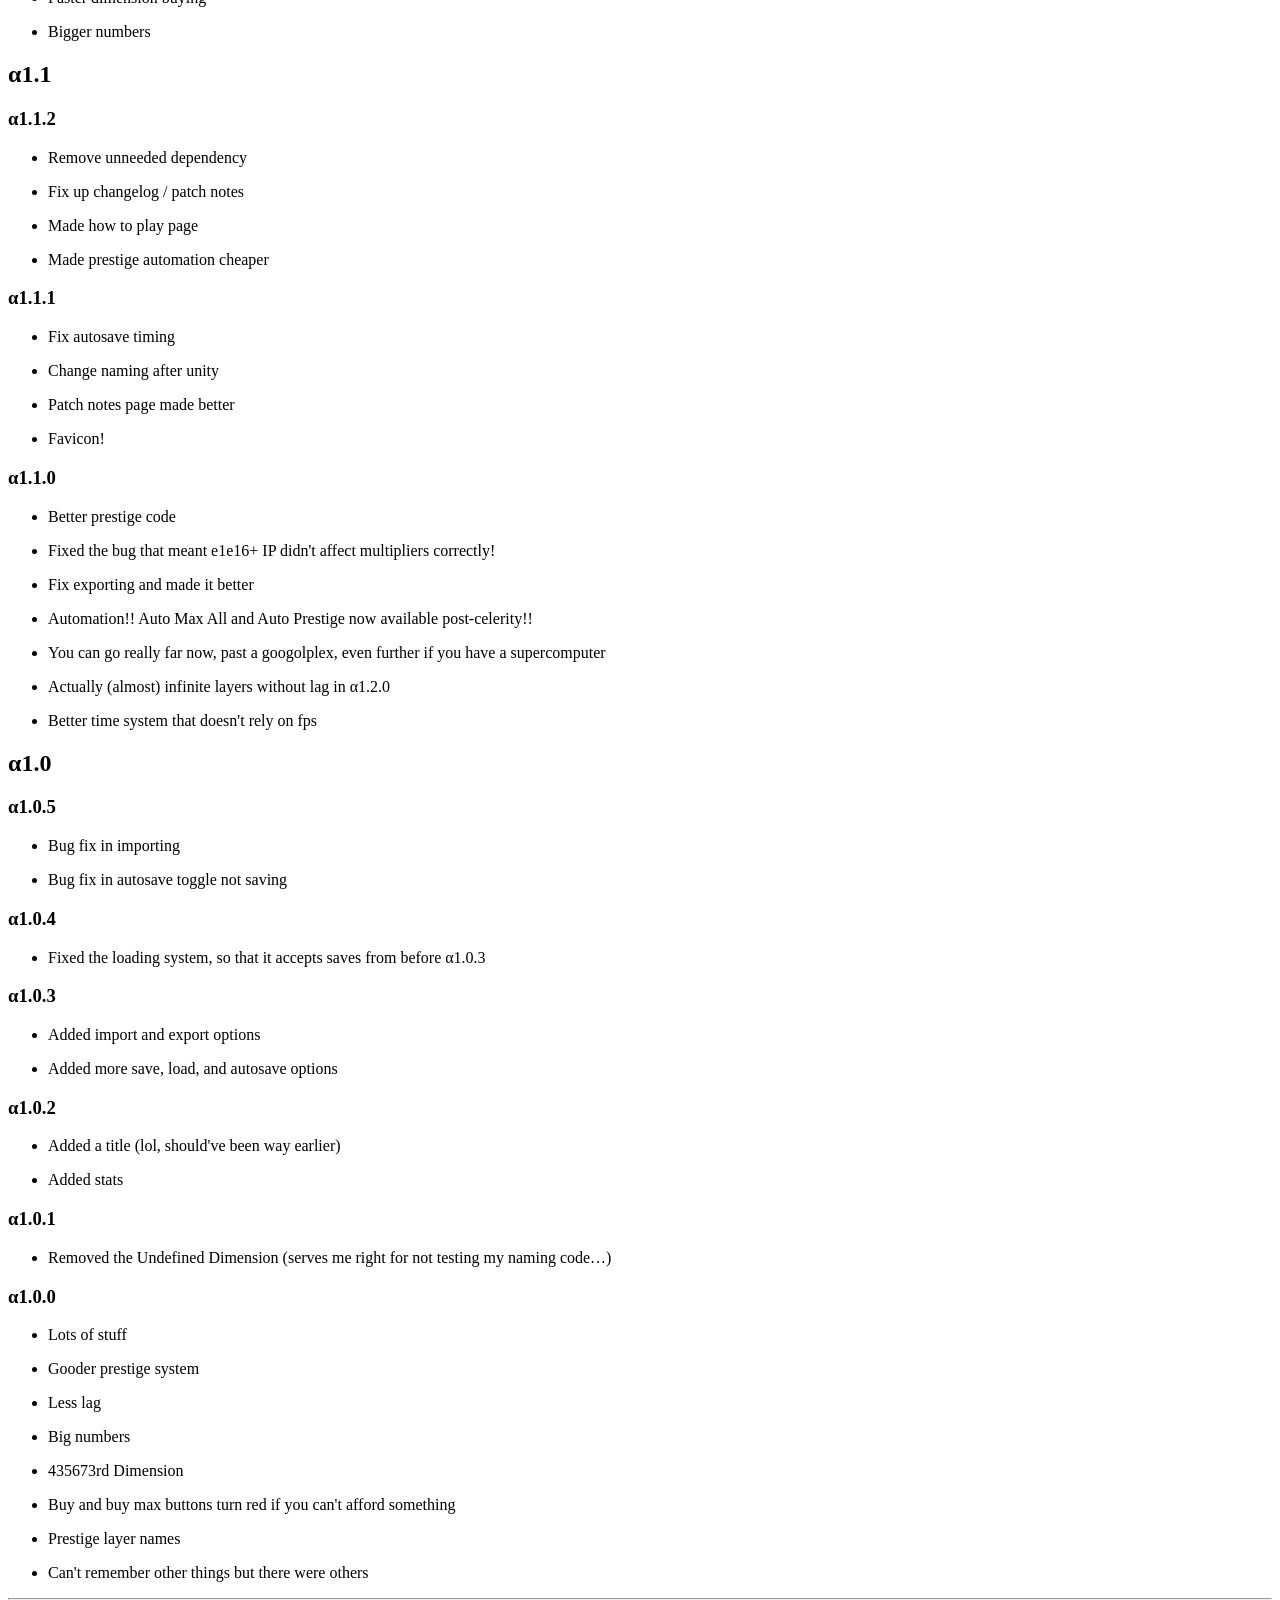
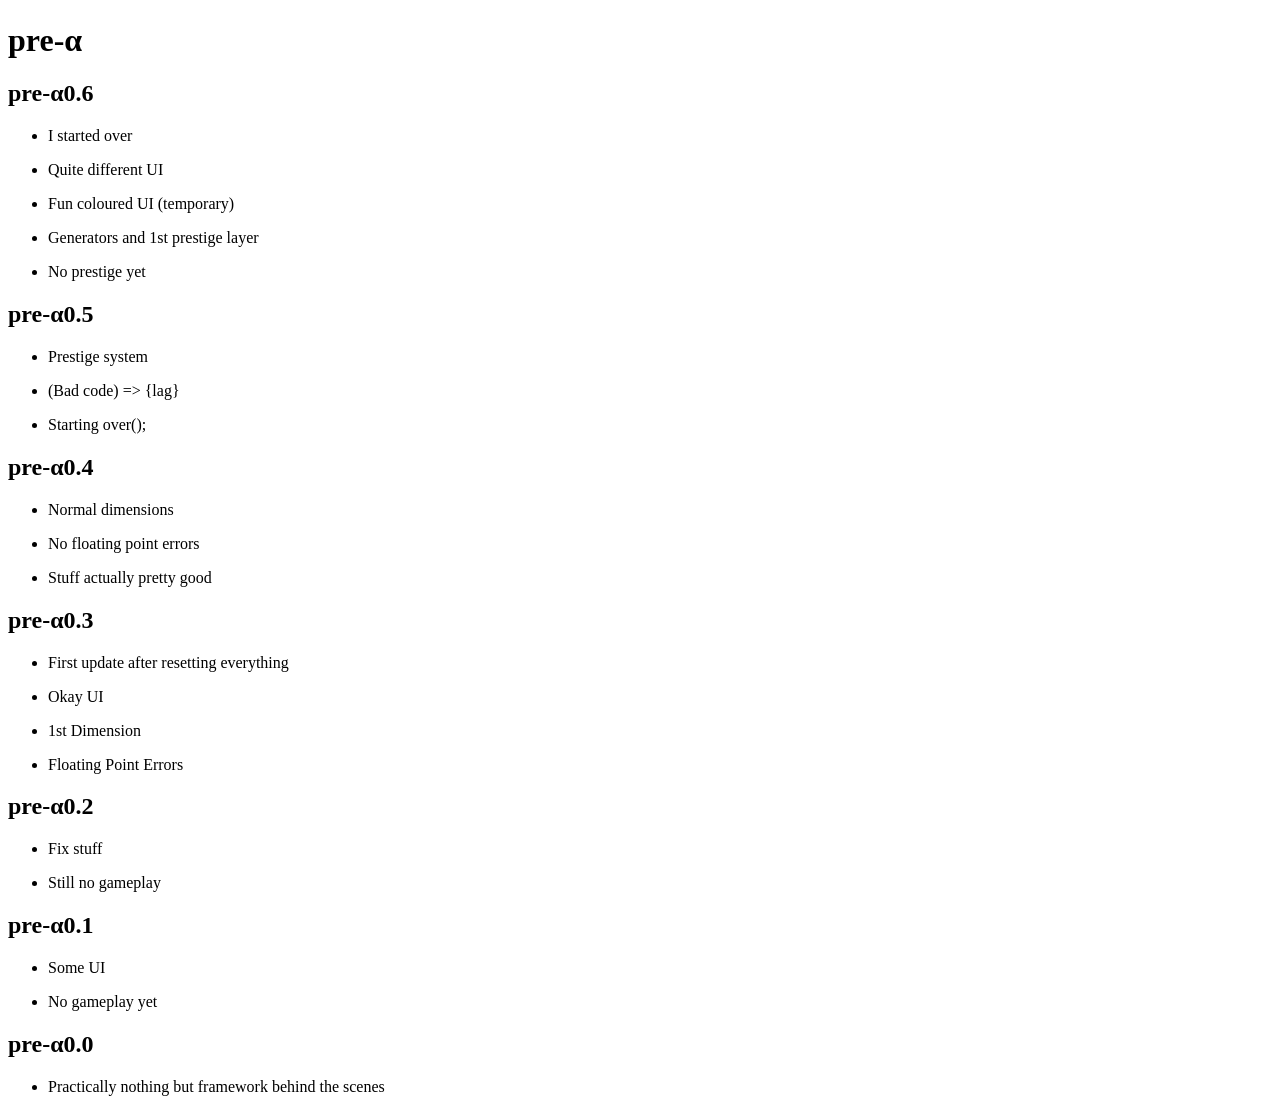
<file: alpha/html/patch_notes.html>
<!DOCTYPE html>
<html>
	<head>
		<title>Patch Notes</title>

		<link href='../assets/img/favicon.png' rel='icon'></link>
		<script src='../js/showdown.js'></script>
		<!-- Global site tag (gtag.js) - Google Analytics -->
		<script async src="https://www.googletagmanager.com/gtag/js?id=UA-146664738-1"></script>
		<script>
			window.dataLayer = window.dataLayer || [];
			function gtag(){dataLayer.push(arguments);}
			gtag('js', new Date());

			gtag('config', 'UA-146664738-1');
		</script>
	</head>

	<body>
		<span id='md'>
# α

## α1.4

### α1.4.2
* Fix bug I made in α1.4.1
* New notations:
		Logarithm Notation
		Infinity Notation
		True Infinity Notation

### α1.4.1
* Fix bug stopping new player from playing
* Add Discord link

### α1.4.0
* Change to options interface
* New notations:
		Engineering Notation
		Up Arrow Notation
		Chained Arrow Notation
		Bird's Array Notation
		Hyper E Notation

## α1.3

### α1.3.2
* Fix auto prices in late(ish) game
* Fix other bugs

### α1.3.1
* Update Patch Notes / Changelog
* Update How to Play page
* Fix autoauto button

### α1.3.0
* More performance increases
* Automation of purchasing of automation
* Automated prestige
* Automated bulk prestige
* Past Incremental Unlimited, up to eeeee42!
* More messages in the topbar

## α1.2

### α1.2.2
* **HUGE** Performance increase (I used shotcuts to achieve this, so slightly less accurate calculation, but who cares?)
* Slowed down the early game

### α1.2.1
* You can now have more than 1.79e308 prestige layers
* Prestige locations stored as OmegaNums

### α1.2.0
* More prestige, less lag
* Faster dimension buying
* Bigger numbers

## α1.1

### α1.1.2
* Remove unneeded dependency
* Fix up changelog / patch notes
* Made how to play page
* Made prestige automation cheaper

### α1.1.1
* Fix autosave timing
* Change naming after unity
* Patch notes page made better
* Favicon!

### α1.1.0
* Better prestige code
* Fixed the bug that meant e1e16+ IP didn't affect multipliers correctly!
* Fix exporting and made it better
* Automation!! Auto Max All and Auto Prestige now available post-celerity!!
* You can go really far now, past a googolplex, even further if you have a supercomputer
* Actually (almost) infinite layers without lag in α1.2.0
* Better time system that doesn't rely on fps

## α1.0

### α1.0.5
* Bug fix in importing
* Bug fix in autosave toggle not saving

### α1.0.4
* Fixed the loading system, so that it accepts saves from before α1.0.3

### α1.0.3
* Added import and export options
* Added more save, load, and autosave options

### α1.0.2
* Added a title (lol, should've been way earlier)
* Added stats

### α1.0.1
* Removed the Undefined Dimension (serves me right for not testing my naming code...)

### α1.0.0
* Lots of stuff
* Gooder prestige system
* Less lag
* Big numbers
* 435673rd Dimension
* Buy and buy max buttons turn red if you can't afford something
* Prestige layer names
* Can't remember other things but there were others

*********************************************************

# pre-α

## pre-α0.6
* I started over
* Quite different UI
* Fun coloured UI (temporary)
* Generators and 1st prestige layer
* No prestige yet

## pre-α0.5
* Prestige system
* (Bad code) => {lag}
* Starting over();

## pre-α0.4
* Normal dimensions
* No floating point errors
* Stuff actually pretty good

## pre-α0.3
* First update after resetting everything
* Okay UI
* 1st Dimension
* Floating Point Errors

## pre-α0.2
* Fix stuff
* Still no gameplay

## pre-α0.1
* Some UI
* No gameplay yet

## pre-α0.0
* Practically nothing but framework behind the scenes
		</span>

		<script>
			var converter = new showdown.Converter();
			var md = document.getElementById('md').innerHTML.split('\n');
			md.splice(0, 1);
			var html = '';
			md.forEach(e => html += converter.makeHtml(e));
			document.getElementById('md').innerHTML = html.replace('undefined', '');
		</script>
	</body>
</html>
</file>
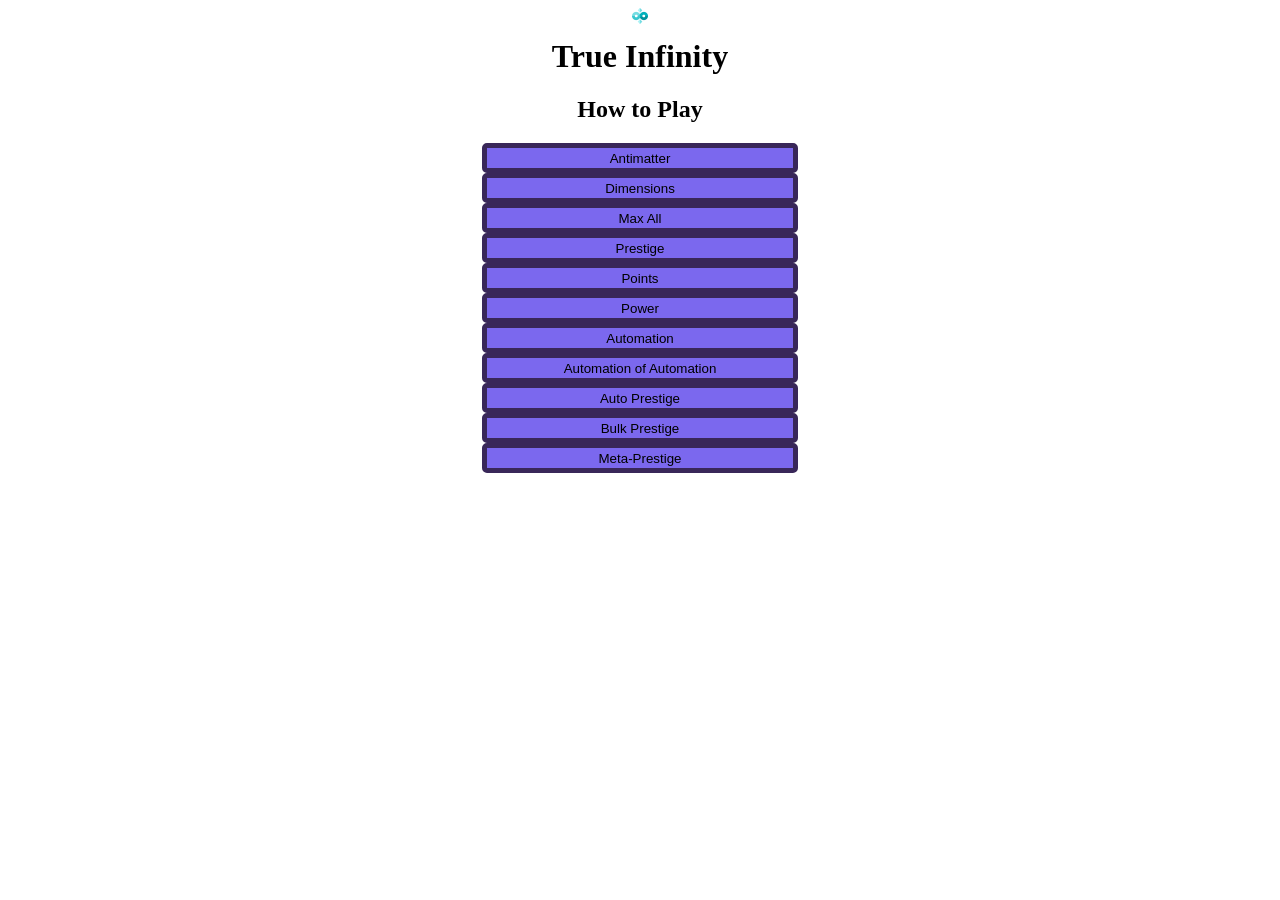
<file: beta/html/about.html>
<!DOCTYPE html>
<html>
	<head>
		<title>How to Play</title>
		
		<link href='../assets/img/favicon.png' rel='icon'></link>
		<link href='../css/styled_buttons.css' rel='stylesheet'></link>
		<link href='../css/default.css' rel='stylesheet'></link>
		
		<!-- Global site tag (gtag.js) - Google Analytics -->
		<script async src="https://www.googletagmanager.com/gtag/js?id=UA-146664738-1"></script>
		<script>
			window.dataLayer = window.dataLayer || [];
			function gtag(){dataLayer.push(arguments);}
			gtag('js', new Date());

			gtag('config', 'UA-146664738-1');
		</script>
		
		<style>
			h1 {
				margin-top: 10px;
			}
		
			#wrapper {
				text-align: center;
				max-width: 50%;
				margin-left: 25%;
			}
			
			.hidden {
				display: none;
			}
		</style>
	</head>
	
	<body>
		<div id='wrapper'>
			<div id='header'>
				<img src='../assets/img/favicon.png' alt='Icon made by Freepik from www.flaticon.com' title='Icon made by Freepik from www.flaticon.com'><h1>True Infinity</h1>
				<h2>How to Play</h2>
			</div>
			
			
			<div>
				<button class='toggle sbb blue half'>Antimatter</button>
				<div class='div hidden'>
					Antimatter is the primary currency in
					True Infinity, as True Infinity is a
					knockoff of Infinite Layers (but with
					more content) which is a knockoff of
					Antimatter Dimensions. Antimatter is
					used to buy stuff. The objective of
					this game is to get so much antimatter
					that the games big number library can't
					work with it anymore. At this point you
					can say that you beat the game. At the
					moment that would take you approximately
					{10, {10, 16}, 1000} (BAN) years to do 
					so good luck!!
				</div>
			</div>
			
			<div>
				<button class='toggle sbb blue half'>Dimensions</button>
				<div class='div hidden'>
					Dimensions are what produce your resources
					in True Infinity. The First Dimension produces
					antimatter, the Second Dimension produces First
					Dimensions, the Third produces Seconds and so
					on. After 10 dimensions, the game only stores
					three dimensions, this is to let the game handle
					1e308th dimensions. I then used a mathematical
					approximation using binomial coefficients to
					approximate the production of first dimensions.
					After you get to e1e6 antimatter, all dimensions
					get a <strong><em>huge</em></strong> boost to
					their multipliers.
				</div>
			</div>
			
			<div>
				<button class='toggle sbb blue half'>Max All</button>
				<div class='div hidden'>
					Max All is your best friend. It allows you to buy
					max many dimensions at once, and unlock more dimensions
					far more quickly, letting you buy several thousands,
					or billions of dimensions at a time. You can automate
					the Max All later in the game.
				</div>
			</div>
			
			<div>
				<button class='toggle sbb blue half'>Prestige</button>
				<div class='div hidden'>
					Once you reach 1.79e308 antimatter you will be
					able to infinity. This will give you a certain
					number of infinity points, set your antimatter
					to 10 and delete all your dimension, but you'll
					be able to get way further in the future :) Once
					you reach 1.79e308 infinity points you can go to
					eternity, once you get 1.79e308 eternity points
					you can reality, etc.
				</div>
			</div>
			
			<div>
				<button class='toggle sbb blue half'>Points</button>
				<div class='div hidden'>
					Upon prestiging you will get some points for that
					prestige layer. You can use these points to buy
					that layers dimensions. Same thing as for regular
					dimensions. First makes power, Second makes First,
					etc.
				</div>
			</div>
			
			<div>
				<button class='toggle sbb blue half'>Power</button>
				<div class='div hidden'>
					A layers dimensions make that layers power. Power
					provides a multiplier boost to all layers below it.
					For the first layer below it, the boost is equal to
					the amount of power. For the second layer and further
					layers down, the boost is huge in comparison, like
					double exponentiation huge!
				</div>
			</div>
			
			<div>
				<button class='toggle sbb blue half'>Automation</button>
				<div class='div hidden'>
					Once you Celerity (7th layer of prestige) you unlock
					the automation tab. You can then spend that layers
					points on automating the max-all button and getting
					automatic pretige points based on the points of that
					layer. Each game tick (20 times a second) it gives
					you 1e6th the amount of points you would've got if
					you'd prestiged at that point. The prestige automation
					is far more expensive than the max all automation.
					Prestige automation does nothing on the highest layer
					you have.
				</div>
			</div>
			
			<div>
				<button class='toggle sbb blue half'>Automation of Automation</button>
				<div class='div hidden'>
					Once you reach eee100 antimatter, you can automate
					the process of auto-max all and auto-prestige. This
					lets you click your way to high prestige layers, and
					automatically be able to max all for the higer layers.
				</div>
			</div>
			
			<div>
				<button class='toggle sbb blue half'>Auto Prestige</button>
				<div class='div hidden'>
					Once you reach P200 (the 200th prestige layer) you can
					unlock Auto-Prestige (seperate from Auto-Prestige Gain
					mentioned above) for eee500 antimatter. Auto-Prestige 
					unlocks new layers for you. 
				</div>
			</div>
			
			<div>
				<button class='toggle sbb blue half'>Bulk Prestige</button>
				<div class='div hidden'>
					You can reach the next level of auto prestige for
					eee3000 antimatter, at this level the auto prestige
					unlocks 10 layers at a time. The next level costs
					eee8000 and unlocks 100 layers at a time. Level 4
					costs eee50000 and unlocks layers at 1.1 times the
					layer number of your highest layer. Level 5 is very
					powerful and costs eeee10 antimatter, but unlocks
					layers at your highest layer to the power of 1.1
				</div>
			</div>
			<div>
				<button class='toggle sbb blue half'>Meta-Prestige</button>
				<div class='div hidden'>
					Once you reach the 1.79e308th prestige layer. You 
					can meta-infinity. Go into the layers tab and press
					meta-infinity for x points.
				</div>
			</div>
		</div>
		
		<script>
			let nl = document.querySelectorAll('.toggle');
			for (let i = 0; i < nl.length; i++) {
				let n = nl[i];
				n.onclick = () => {n.parentNode.childNodes[3].classList.toggle('hidden')};
			}
		</script>
	</body>
</html>
</file>
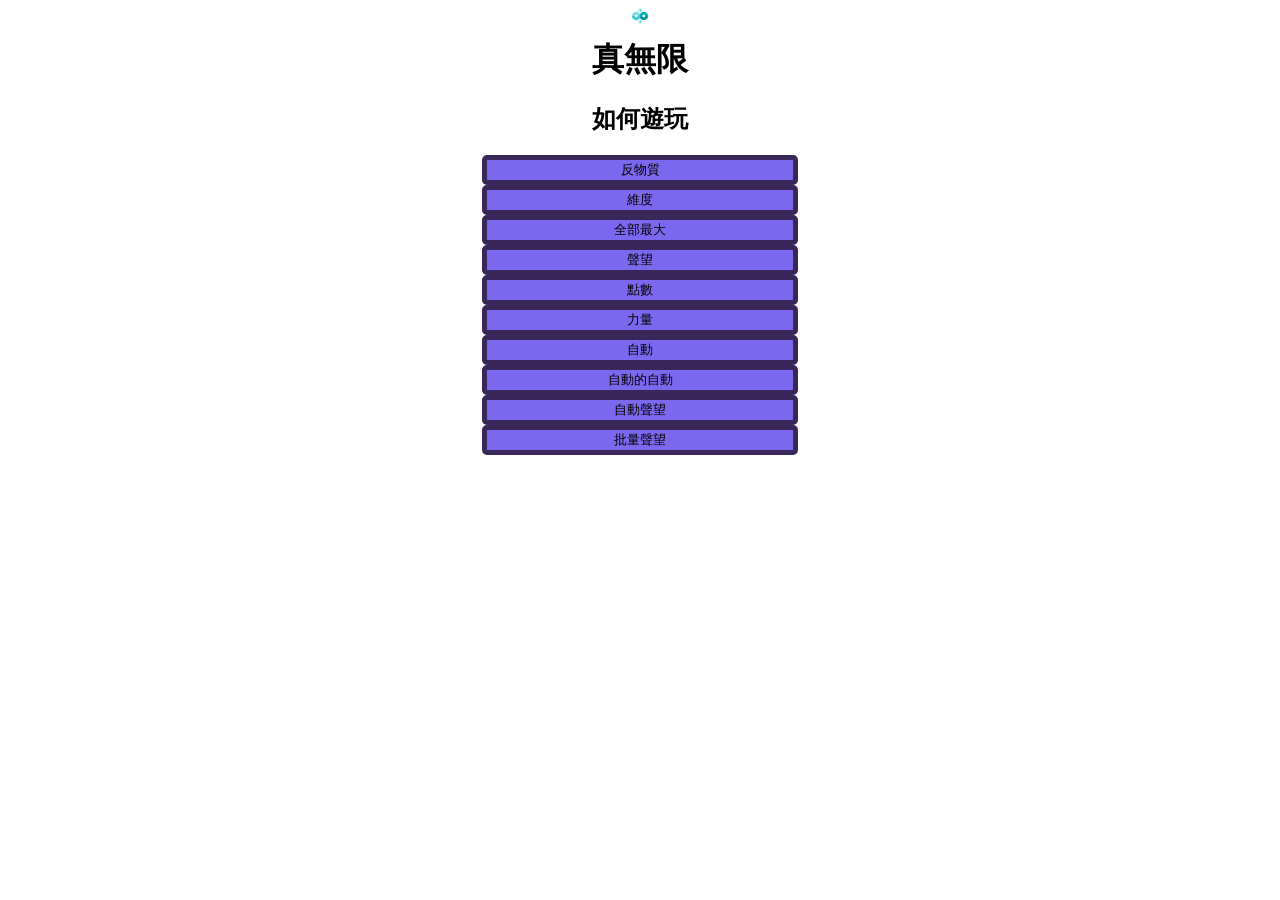
<file: TrueInfinity-ch/html/about.html>
<!DOCTYPE html>
<html>
	<head>
		<title>如何遊玩</title>
		
		<link href='../assets/img/favicon.png' rel='icon'></link>
		<link href='../css/styled_buttons.css' rel='stylesheet'></link>
		
		<!-- Global site tag (gtag.js) - Google Analytics -->
		<script async src="https://www.googletagmanager.com/gtag/js?id=UA-146664738-1"></script>
		<script>
			window.dataLayer = window.dataLayer || [];
			function gtag(){dataLayer.push(arguments);}
			gtag('js', new Date());

			gtag('config', 'UA-146664738-1');
		</script>
		
		<style>
			h1 {
				margin-top: 10px;
			}
		
			#wrapper {
				text-align: center;
				max-width: 50%;
				margin-left: 25%;
			}
			
			.hidden {
				display: none;
			}
		</style>
	</head>
	
	<body>
		<div id='wrapper'>
			<div id='header'>
				<img src='../assets/img/favicon.png' alt='Icon made by Freepik from www.flaticon.com' title='Icon made by Freepik from www.flaticon.com'><h1>真無限</h1>
				<h2>如何遊玩</h2>
			</div>
			
			
			<div>
				<button class='toggle sbb blue half'>反物質</button>
				<div class='div hidden'>
					反物質是真無限的主要貨幣，因為真無限是無限層次的更多內容的冒牌，是反物質維度的冒牌。反物質是用來購買東西。這遊戲的目標是要有太多反物質，令遊戲的大數字儲存檔不能運作，在這裏你可以說你打敗了遊戲。在這時候，到達這數字會用{10, {10, 16}, 1000} (BAN)年才能做到，祝你好運！！
				</div>
			</div>
			
			<div>
				<button class='toggle sbb blue half'>維度</button>
				<div class='div hidden'>
					維度是真無限裏生產資源的東西。第一維度會生產反物質，第二維度會生產第一維度，第三生產第二，如此類推。10個維度後，遊戲只儲存3個維度，讓遊戲儲存第1e308維度。然後我用了用二項係數的數學估計估計第一維度的生產力。到達了e1e6反物質後，全部維度的倍數會有<strong><em>很大</em></strong>的提升。
				</div>
			</div>
			
			<div>
				<button class='toggle sbb blue half'>全部最大</button>
				<div class='div hidden'>
					全部最大是你的好朋友。它允許你一次過購買最多維度，更快的解鎖更多維度，讓你買幾千個。你可以在遊戲後期自動化購買最大。
				</div>
			</div>
			
			<div>
				<button class='toggle sbb blue half'>聲望</button>
				<div class='div hidden'>
					當你到達了1.79e308反物質後，你可以無限。這樣做會給你某數量的無限點數，將你反物質數量設定到10和重置你全部維度，但是在未來可以到達更遠的。當你到達1.79e308無限點數，你可以永恆，到達1.79e308永恆點數，你可以現實，如此類推。
				</div>
			</div>
			
			<div>
				<button class='toggle sbb blue half'>點數</button>
				<div class='div hidden'>
					聲望時候你會獲得那聲望層次的點數。你可以使用這些點數購買哪裏的維度，普通維度適用。第一生產力量，第二生產第一，如此類推。
				</div>
			</div>
			
			<div>
				<button class='toggle sbb blue half'>力量</button>
				<div class='div hidden'>
					一個層次的維度會製造哪裏的力量。力量會對以下的維度提供一個提升。對於以下的第一層次，提升是等於力量的數量，對於以下的第二和之後的層次，提升超級大，像雙倍冪次那麼大！
				</div>
			</div>
			
			<div>
				<button class='toggle sbb blue half'>自動</button>
				<div class='div hidden'>
					當你到達了速度（第7聲望層次），你會解鎖自動。你可以於自動化全部最大和基於那層次的點數獲得自動聲望點數，花費一個層次的點數。每一個遊戲的一陣（每秒20個）它會給你當時可以獲得的聲望點數的1/1e6。自動聲望比自動購買最大遠遠更貴。自動聲望在你最大的層次沒用。
				</div>
			</div>
			
			<div>
				<button class='toggle sbb blue half'>自動的自動</button>
				<div class='div hidden'>
					當你到達eee100反物質，你可自動化自動購買最大和自動聲望的過程。這樣會讓你按到高級聲望層次，可以自動全部最大。
				</div>
			</div>
			
			<div>
				<button class='toggle sbb blue half'>自動聲望</button>
				<div class='div hidden'>
					當你到達P200（第200聲望層次），你可以以eee500反物質解鎖自動聲望（從上文提及的自動聲望獲得不同）。自動聲望會幫你解鎖新層次。
				</div>
			</div>
			
			<div>
				<button class='toggle sbb blue half'>批量聲望</button>
				<div class='div hidden'>
					你可以以eee3000反物質解鎖自動聲望的下一級，在這一級，自動聲望會一時解鎖10個新層次。下一級要eee8000，一時解鎖100層次。第4級要eee50000，一時解鎖層次數字的1.1倍的層次。第5級非常強，需要eeee10反物質，但是一時會解鎖層次數字的1.1冪次的層次。
				</div>
			</div>
		</div>
		
		<script>
			let nl = document.querySelectorAll('.toggle');
			for (let i = 0; i < nl.length; i++) {
				let n = nl[i];
				n.onclick = () => {n.parentNode.childNodes[3].classList.toggle('hidden')};
			}
		</script>
	</body>
</html>
</file>
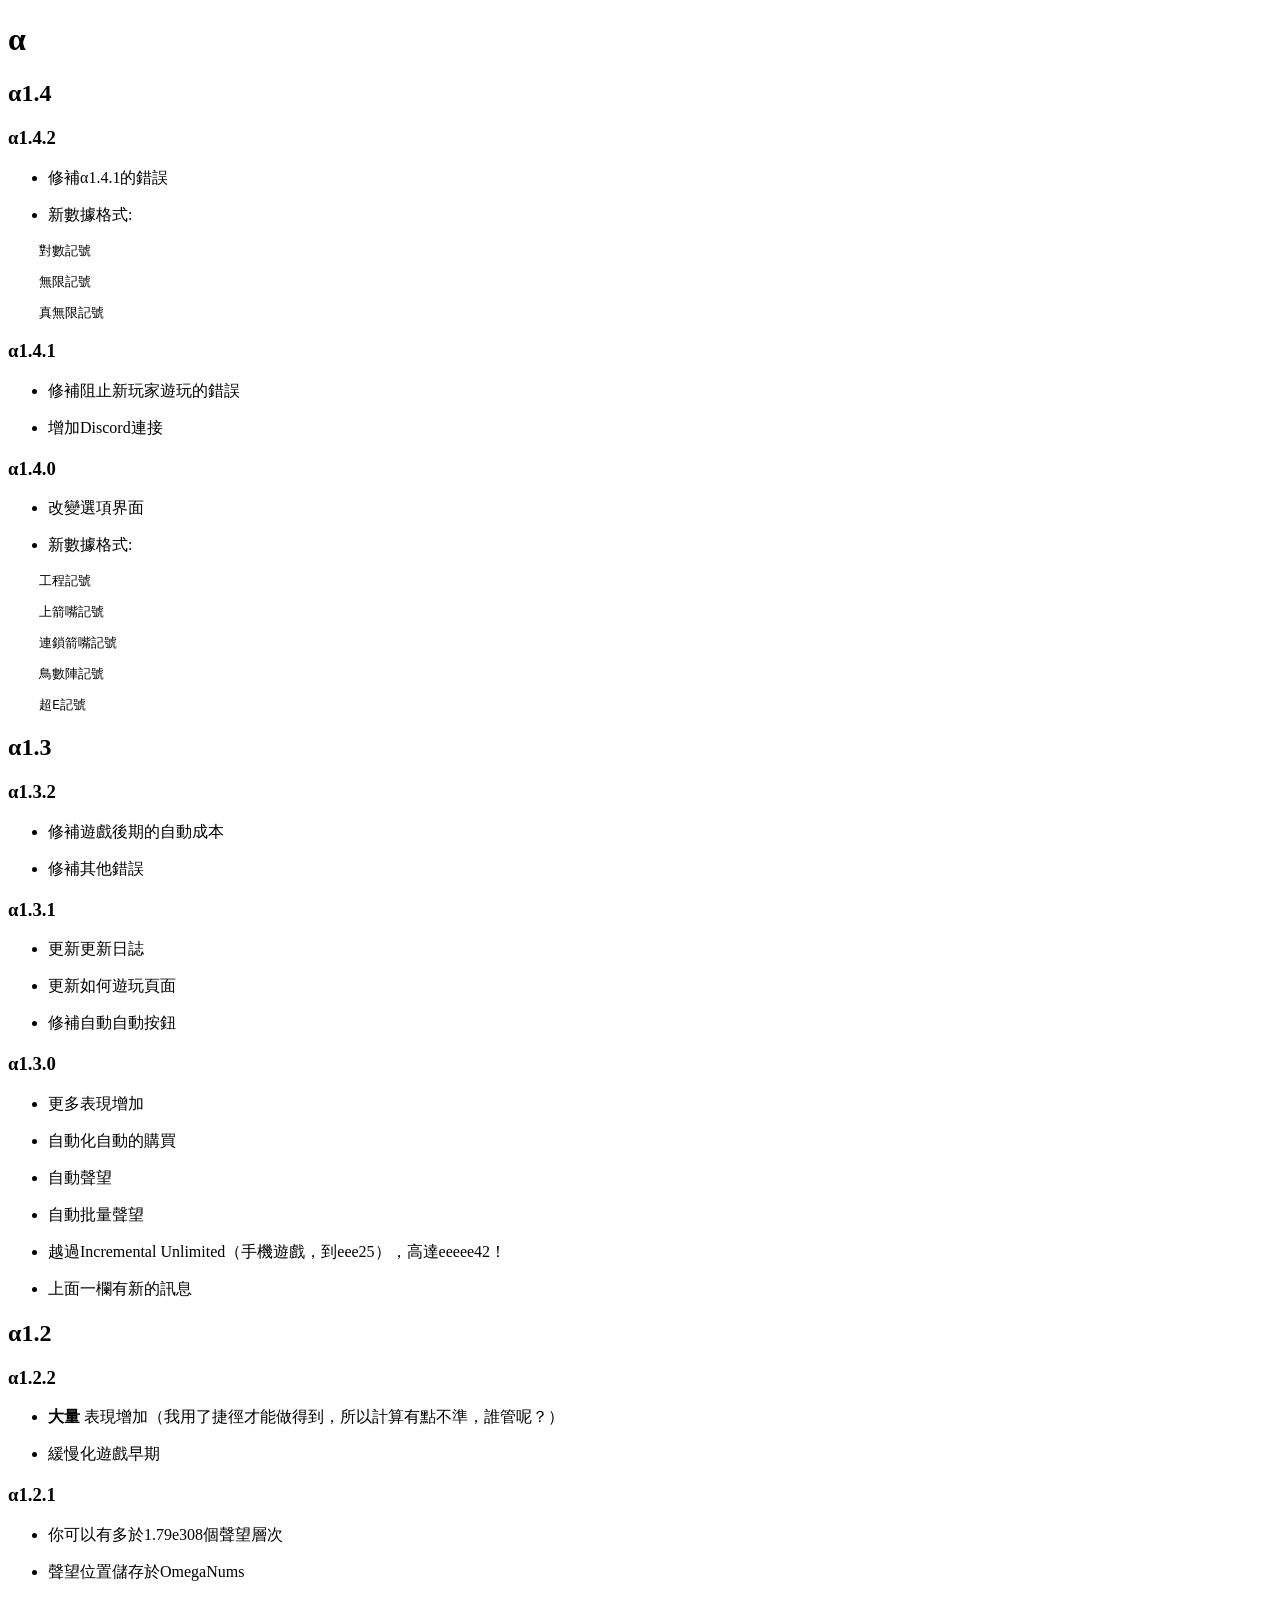
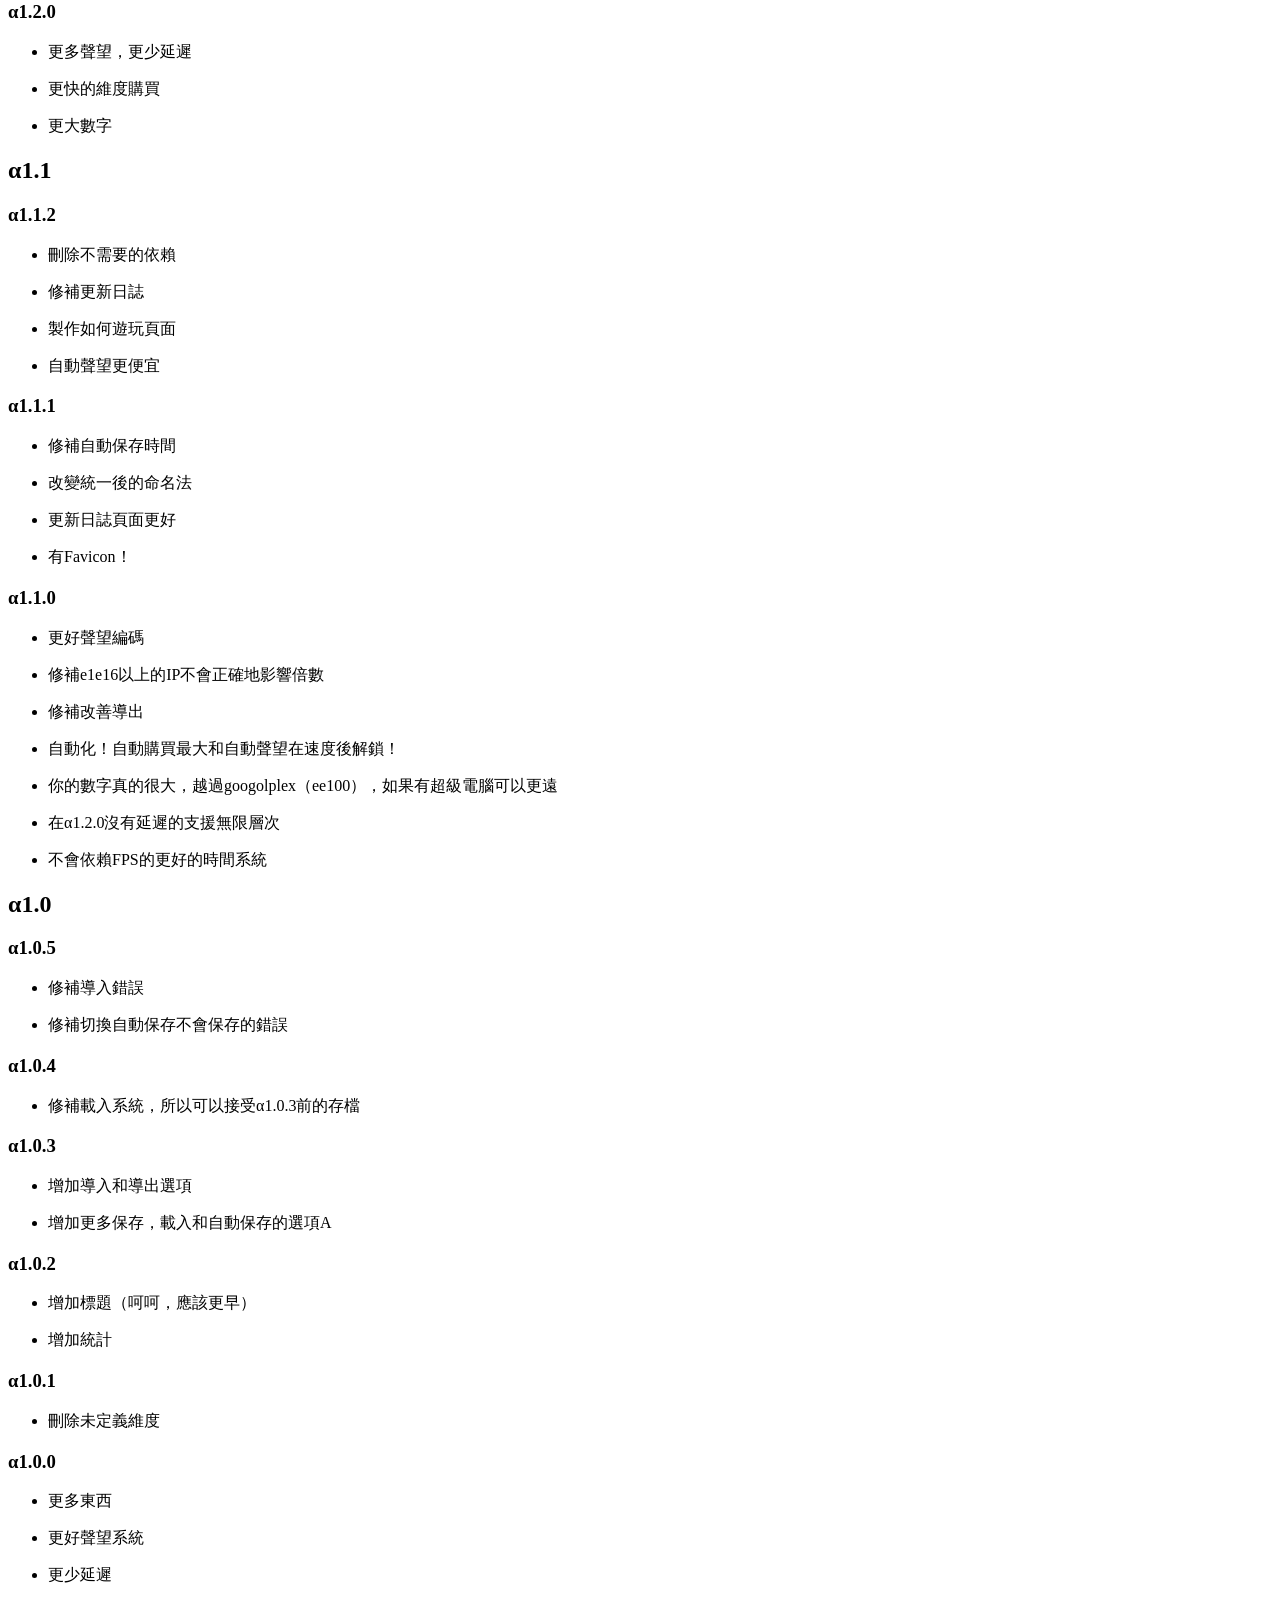
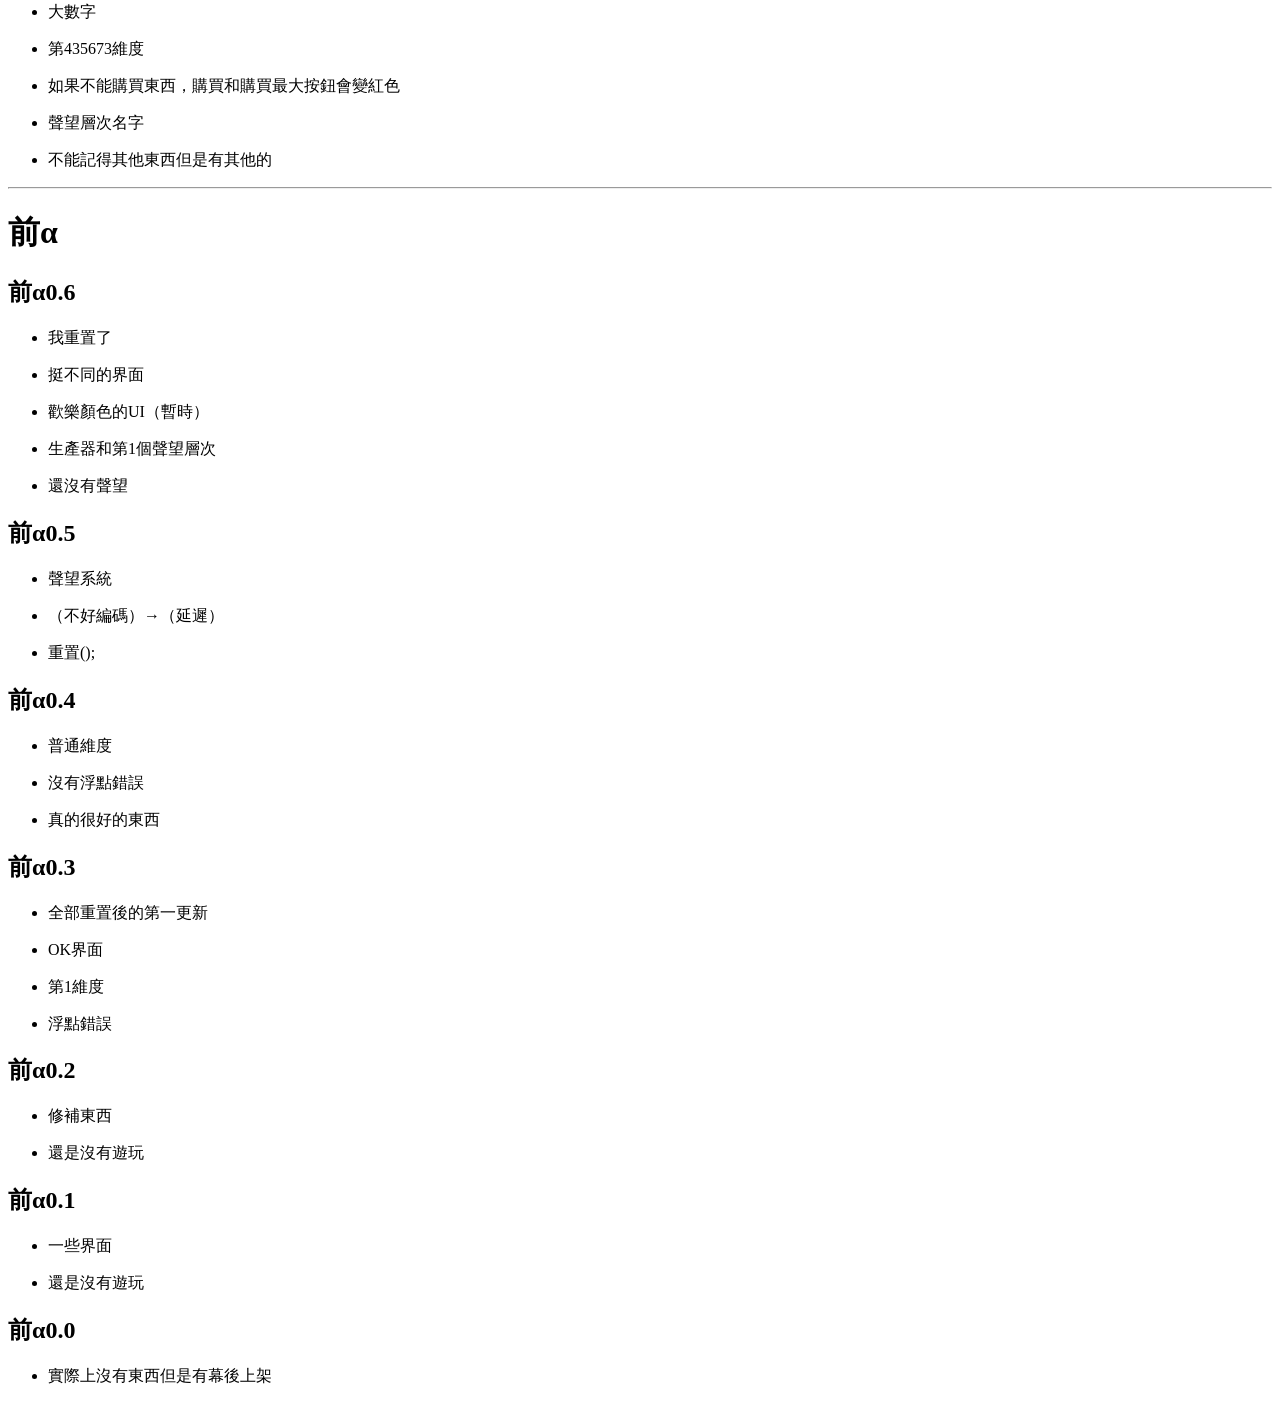
<file: TrueInfinity-ch/html/patch_notes.html>
<!DOCTYPE html>
<html>
	<head>
		<title>更新日誌</title>

		<link href='../assets/img/favicon.png' rel='icon'></link>
		<script src='../js/showdown.js'></script>
		<!-- Global site tag (gtag.js) - Google Analytics -->
		<script async src="https://www.googletagmanager.com/gtag/js?id=UA-146664738-1"></script>
		<script>
			window.dataLayer = window.dataLayer || [];
			function gtag(){dataLayer.push(arguments);}
			gtag('js', new Date());

			gtag('config', 'UA-146664738-1');
		</script>
	</head>

	<body>
		<span id='md'>
# α

## α1.4

### α1.4.2
* 修補α1.4.1的錯誤
* 新數據格式:
		對數記號
		無限記號
		真無限記號

### α1.4.1
* 修補阻止新玩家遊玩的錯誤
* 增加Discord連接

### α1.4.0
* 改變選項界面
* 新數據格式:
		工程記號
		上箭嘴記號
		連鎖箭嘴記號
		鳥數陣記號
		超E記號

## α1.3

### α1.3.2
* 修補遊戲後期的自動成本
* 修補其他錯誤

### α1.3.1
* 更新更新日誌
* 更新如何遊玩頁面
* 修補自動自動按鈕

### α1.3.0
* 更多表現增加
* 自動化自動的購買
* 自動聲望
* 自動批量聲望
* 越過Incremental Unlimited（手機遊戲，到eee25），高達eeeee42！
* 上面一欄有新的訊息

## α1.2

### α1.2.2
* **大量** 表現增加（我用了捷徑才能做得到，所以計算有點不準，誰管呢？）
* 緩慢化遊戲早期

### α1.2.1
* 你可以有多於1.79e308個聲望層次
* 聲望位置儲存於OmegaNums

### α1.2.0
* 更多聲望，更少延遲
* 更快的維度購買
* 更大數字

## α1.1

### α1.1.2
* 刪除不需要的依賴
* 修補更新日誌
* 製作如何遊玩頁面
* 自動聲望更便宜

### α1.1.1
* 修補自動保存時間
* 改變統一後的命名法
* 更新日誌頁面更好
* 有Favicon！

### α1.1.0
* 更好聲望編碼
* 修補e1e16以上的IP不會正確地影響倍數
* 修補改善導出
* 自動化！自動購買最大和自動聲望在速度後解鎖！
* 你的數字真的很大，越過googolplex（ee100），如果有超級電腦可以更遠
* 在α1.2.0沒有延遲的支援無限層次
* 不會依賴FPS的更好的時間系統

## α1.0

### α1.0.5
* 修補導入錯誤
* 修補切換自動保存不會保存的錯誤

### α1.0.4
* 修補載入系統，所以可以接受α1.0.3前的存檔

### α1.0.3
* 增加導入和導出選項
* 增加更多保存，載入和自動保存的選項A

### α1.0.2
* 增加標題（呵呵，應該更早）
* 增加統計

### α1.0.1
* 刪除未定義維度

### α1.0.0
* 更多東西
* 更好聲望系統
* 更少延遲
* 大數字
* 第435673維度
* 如果不能購買東西，購買和購買最大按鈕會變紅色
* 聲望層次名字
* 不能記得其他東西但是有其他的

*********************************************************

# 前α

## 前α0.6
* 我重置了
* 挺不同的界面
* 歡樂顏色的UI（暫時）
* 生產器和第1個聲望層次
* 還沒有聲望

## 前α0.5
* 聲望系統
* （不好編碼）→（延遲）
* 重置();

## 前α0.4
* 普通維度
* 沒有浮點錯誤
* 真的很好的東西

## 前α0.3
* 全部重置後的第一更新
* OK界面
* 第1維度
* 浮點錯誤

## 前α0.2
* 修補東西
* 還是沒有遊玩

## 前α0.1
* 一些界面
* 還是沒有遊玩

## 前α0.0
* 實際上沒有東西但是有幕後上架
		</span>

		<script>
			var converter = new showdown.Converter();
			var md = document.getElementById('md').innerHTML.split('\n');
			md.splice(0, 1);
			var html = '';
			md.forEach(e => html += converter.makeHtml(e));
			document.getElementById('md').innerHTML = html.replace('undefined', '');
		</script>
	</body>
</html>
</file>
<file: alpha/css/styled_buttons.css>
.sbb {
	width: 100%;
	height: 40px;
	border-width: 5px;
	border-style: solid;
	border-radius: 5px;
	display: inline-block;
	transition: width 0.2s;
}

.sbb:focus {
	outline: none;
}

.sbb.half {
	width: 50%;
	height: 30px;
}

.sbb.half.x2 {
	height: 60px;
}

.sbb.height:hover:not(x2) {
	height: 28px;
}

.sbb.height:active:not(x2) {
	height: 25px;
}

.sbb.height.x2:hover {
	height: 56px;
}

.sbb.height.x2:active {
	height: 50px;
}

.sbb:hover:not(.height):not(.half) {
	width: 98%;
}

.sbb:active:not(.height):not(.half) {
	width: 95%;
}

.sbb.half:hover:not(.height) {
	width: 49%;
}

.sbb.half:active:not(.height) {
	width: 42.5%;
}

.grey {
	background-color: darkgrey;
	border-color: grey;
}

.blue {
	background-color: mediumslateblue;
	border-color: #392759;
}

.green {
	background-color: #B5DDA4;
	border-color: #4DAA57;
}

.red {
	background-color: pink;
	border-color: darkred;
}

.brown {
	background-color: #513C2C;
	border-color: #28190E;
}

.aqua {
	background-color: #ACEDFF;
	border-color: #89BBFE;
}

.yellow {
	background-color: #FFD151;
	border-color: #F8C537;
}
</file>
<file: alpha/css/stylesheet.css>
/*CSS Reset*/
html, body, div, span, applet, object, iframe,
h1, h2, h3, h4, h5, h6, p, blockquote, pre,
a, abbr, acronym, address, big, cite, code,
del, dfn, em, img, ins, kbd, q, s, samp,
small, strike, strong, sub, sup, tt, var,
b, u, i, center,
dl, dt, dd, ol, ul, li,
fieldset, form, label, legend,
table, caption, tbody, tfoot, thead, tr, th, td,
article, aside, canvas, details, embed,
figure, figcaption, footer, header, hgroup,
menu, nav, output, ruby, section, summary,
time, mark, audio, video {
	margin: 0;
	padding: 0;
	border: 0;
	vertical-align: baseline;
}

html, body {
	width: 100vw;
	height: 100vh;
}

hr {
	margin: 0;
	padding: 0;
}

marquee {
	white-space: nowrap;
}

* {
	word-wrap: break-all;
	white-space: normal;
}

*:focus {
    outline: none;
}

::-webkit-scrollbar {
    width: 0px;
	height: 0px;
}

/* Game */

#game {
	width: 100%;
	height: 100%;
}

#topbar {
	width: 100%;
	height: 35px;
	line-height: 35px;
	top: 0;
	position: fixed;
}

#sidebar {
	height: calc(100vh - 35px);
	width: 80px;
	transition: width 0.5s;
	float: left;
	text-align: center;
	bottom: 0;
	position: fixed;
	z-index: 100;
}

#sidebar.expanded {
	width: 300px;
}

#main {
	height: calc(100vh - 35px);
	width: calc(100vw - 80px);
	transition: width 0.5s;
	margin-top: 35px;
	float: right;
}

#sidebar.expanded + #main {
	width: calc(100vw - 300px);
}

#toggleSB {
	font-size: 20px;
}

#layerswrapper {
	min-width: 100%;
	width: max-content;
	height: 100%;
	max-height: 100%;
	white-space: nowrap;
	overflow-x: auto;
	overflow-y: hidden;
}

#autodiv {
	min-width: 100%;
	width: max-content;
	height: auto;
	overflow-x: auto;
	overflow-y: hidden;
	white-space: nowrap;
}

.mt {
	font-size: 25px;
}

.maintab {
	height: 100%;
	width: 100%;
	text-align: center;
}

.p {
	height: 100%;
	width: 200px;
	float: left;
	text-align: center;
	overflow-y: auto;
	position: relative;
}

.r {
	height: 80px;
	width: 100%;
	white-space: normal;
	position: sticky;
	top: 0;
}

.g {
	height: auto;
	width: 100%;
	float: left;
}

.pb {
	font-size: 11px;
}

.auto {
	width: 190px;
	height: auto;
	float: left;
}

.ama {
	height: 80px;
}

.ap {
	height: 80px;
}

.mt4 {
	display: none;
}

.horizflex {
	display: flex;
	flex-direction: row;
	justify-content: space-between;
	align-items: center;
}

.levellight {
	flex-basis: 200px;
	flex-grow: 0;
	height: 40px;
	border-width: 5px;
	border-style: solid;
	border-radius: 5px;
	display: inline-block;
	line-height: 40px;
}
</file>
<file: alpha/css/default.css>
#topbar {
	background-color: darkgrey;
}

#sidebar {
	background-color: lightgrey;
}

#main {
	background-color: grey;
}

.p {
	background-color: silver;
}

.r {
	background-color: #A3A3A3;
}

.g {
	background-color: silver;
}

.auto {
	background-color: silver;
}
</file>
<file: beta/css/styled_buttons.css>
.sbb {
	width: 100%;
	height: 40px;
	border-width: 5px;
	border-style: solid;
	border-radius: 5px;
	display: inline-block;
	transition: width 0.2s;
}

.sbb:focus {
	outline: none;
}

.sbb.half {
	width: 50%;
	height: 30px;
}

.sbb.half.x2 {
	height: 60px;
}

.sbb.height:hover:not(x2) {
	height: 28px;
}

.sbb.height:active:not(x2) {
	height: 25px;
}

.sbb.height.x2:hover {
	height: 56px;
}

.sbb.height.x2:active {
	height: 50px;
}

.sbb:hover:not(.height):not(.half) {
	width: 98%;
}

.sbb:active:not(.height):not(.half) {
	width: 95%;
}

.sbb.half:hover:not(.height) {
	width: 49%;
}

.sbb.half:active:not(.height) {
	width: 42.5%;
}
</file>
<file: beta/css/stylesheet.css>
/*CSS Reset*/
html, body, div, span, applet, object, iframe,
h1, h2, h3, h4, h5, h6, p, blockquote, pre,
a, abbr, acronym, address, big, cite, code,
del, dfn, em, img, ins, kbd, q, s, samp,
small, strike, strong, sub, sup, tt, var,
b, u, i, center,
dl, dt, dd, ol, ul, li,
fieldset, form, label, legend,
table, caption, tbody, tfoot, thead, tr, th, td,
article, aside, canvas, details, embed,
figure, figcaption, footer, header, hgroup,
menu, nav, output, ruby, section, summary,
time, mark, audio, video {
	margin: 0;
	padding: 0;
	border: 0;
	vertical-align: baseline;
}

html, body {
	width: 100vw;
	height: 100vh;
}

hr {
	margin: 0;
	padding: 0;
}

marquee {
	white-space: nowrap;
}

* {
	word-wrap: break-all;
	white-space: normal;
}

*:focus {
    outline: none;
}

::-webkit-scrollbar {
    width: 0px;
	height: 0px;
}

/* Game */

#game {
	width: 100%;
	height: 100%;
}

#topbar {
	width: 100%;
	height: 35px;
	line-height: 35px;
	top: 0;
	position: fixed;
}

#sidebar {
	height: calc(100vh - 35px);
	width: 80px;
	transition: width 0.5s;
	float: left;
	text-align: center;
	bottom: 0;
	position: fixed;
	z-index: 100;
}

#sidebar.expanded {
	width: 300px;
}

#main {
	height: calc(100vh - 35px);
	width: calc(100vw - 80px);
	transition: width 0.5s;
	margin-top: 35px;
	float: right;
}

#sidebar.expanded + #main {
	width: calc(100vw - 300px);
}

#toggleSB {
	font-size: 20px;
}

#layerswrapper {
	min-width: 100%;
	width: max-content;
	height: 100%;
	max-height: 100%;
	white-space: nowrap;
	overflow-x: auto;
	overflow-y: hidden;
}

#autodiv {
	min-width: 100%;
	width: max-content;
	height: auto;
	overflow-x: auto;
	overflow-y: hidden;
	white-space: nowrap;
}

#achwrapper {
	display: flex;
	flex-direction: row;
	justify-content: center;
	align-items: center;
	flex-wrap: wrap;
}

#popupwrapper {
	position: absolute;
	width: 250px;
	height: calc(100% - 35px);
	right: 0;
	top: 35px;
	pointer-events: none;
	z-index: 10000000;
}

#bt {
	display: inline-block;
}

.mt {
	font-size: 25px;
}

.maintab {
	height: 100%;
	width: 100%;
	text-align: center;
}

.p {
	height: 100%;
	width: 200px;
	float: left;
	text-align: center;
	overflow-y: auto;
	position: relative;
}

.r {
	height: 80px;
	width: 100%;
	white-space: normal;
	position: sticky;
	top: 0;
}

.g {
	height: auto;
	width: 100%;
	float: left;
}

.pb {
	font-size: 11px;
}

.auto {
	width: 190px;
	height: auto;
	float: left;
}

.ama {
	height: 80px;
}

.ap {
	height: 80px;
}

.mt4, .mt5 {
	display: none;
}

.horizflex {
	display: flex;
	flex-direction: row;
	justify-content: space-between;
	align-items: center;
}

.levellight {
	flex-basis: 200px;
	flex-grow: 0;
	height: 40px;
	border-width: 5px;
	border-style: solid;
	border-radius: 5px;
	display: inline-block;
	line-height: 40px;
}

.ach {
	flex-basis: 150px;
	flex-grow: 0;
	margin: 5px;
	height: 150px;
	display: inline-block;
	border-width: 5px;
	border-style: solid;
	border-radius: 5px;
}

.tnb2 {
	margin-top: 30px;
}

.ld {
	display: flex !important;
	flex-direction: row;
	flex-wrap: wrap;
}

/* Mostly Credit to Hevipelle For Achievement Tooltips */

[data-tooltip] {
	position: relative;
    z-index: 2;
}

[data-tooltip]::before {
    position: absolute;
    bottom: 105%;
    left: 50%;
    margin-bottom: 5px;
    margin-left: -80px;
    padding: 7px;
    width: 145px;
    -webkit-border-radius: 3px;
    -moz-border-radius: 3px;
    border-radius: 3px;
    background-color: #000;
    background-color: hsla(0, 0%, 5%, 0.9);
    color: #fff;
    content: attr(data-tooltip);
    text-align: center;
    font-size: 14px;
    line-height: 1.2;
    transition-duration: .5s;
}

[data-tooltip]::after {
    position: absolute;
    bottom: 105%;
    left: 50%;
    margin-left: -5px;
    width: 0;
    border-top: 5px solid #000;
    border-top: 5px solid hsla(0, 0%, 5%, 0.9);
    border-right: 5px solid transparent;
    border-left: 5px solid transparent;
    content: " ";
    font-size: 0;
    line-height: 0;
    transition-duration: .5s;
}

[data-tooltip]::before, [data-tooltip]::after {
    visibility: hidden;
    -ms-filter: "progid:DXImageTransform.Microsoft.Alpha(Opacity=0)";
    filter: progid: DXImageTransform.Microsoft.Alpha(Opacity=0);
    opacity: 0;
    pointer-events: none;
}

[data-tooltip]:hover::before, [data-tooltip]:hover::after {
    visibility: visible;
    -ms-filter: "progid:DXImageTransform.Microsoft.Alpha(Opacity=100)";
    filter: progid: DXImageTransform.Microsoft.Alpha(Opacity=100);
    opacity: 100;
}
</file>
<file: beta/css/default.css>
#topbar {
	background-color: darkgrey;
}

#sidebar {
	background-color: lightgrey;
}

#main {
	background-color: grey;
}

.p {
	background-color: silver;
}

.r {
	background-color: #A3A3A3;
}

.g, .lg {
	background-color: silver;
}

.auto {
	background-color: silver;
}

/* Color Classes */

.grey {
	background-color: darkgrey;
	border-color: grey;
}

.lightgrey {
	background-color: silver;
	border-color: lightgrey;
}

.blue {
	background-color: mediumslateblue;
	border-color: #392759;
}

.green {
	background-color: #B5DDA4;
	border-color: #4DAA57;
}

.red {
	background-color: pink;
	border-color: darkred;
}

.brown {
	background-color: #513C2C;
	border-color: #28190E;
}

.aqua {
	background-color: #ACEDFF;
	border-color: #89BBFE;
}

.yellow {
	background-color: #FFD151;
	border-color: #F8C537;
}
</file>
<file: TrueInfinity-ch/css/styled_buttons.css>
.sbb {
	width: 100%;
	height: 40px;
	border-width: 5px;
	border-style: solid;
	border-radius: 5px;
	display: inline-block;
	transition: width 0.2s;
}

.sbb:focus {
	outline: none;
}

.sbb.half {
	width: 50%;
	height: 30px;
}

.sbb.half.x2 {
	height: 60px;
}

.sbb.height:hover:not(x2) {
	height: 28px;
}

.sbb.height:active:not(x2) {
	height: 25px;
}

.sbb.height.x2:hover {
	height: 56px;
}

.sbb.height.x2:active {
	height: 50px;
}

.sbb:hover:not(.height):not(.half) {
	width: 98%;
}

.sbb:active:not(.height):not(.half) {
	width: 95%;
}

.sbb.half:hover:not(.height) {
	width: 49%;
}

.sbb.half:active:not(.height) {
	width: 42.5%;
}

.grey {
	background-color: darkgrey;
	border-color: grey;
}

.blue {
	background-color: mediumslateblue;
	border-color: #392759;
}

.green {
	background-color: #B5DDA4;
	border-color: #4DAA57;
}

.red {
	background-color: pink;
	border-color: darkred;
}

.brown {
	background-color: #513C2C;
	border-color: #28190E;
}

.aqua {
	background-color: #ACEDFF;
	border-color: #89BBFE;
}

.yellow {
	background-color: #FFD151;
	border-color: #F8C537;
}
</file>
<file: TrueInfinity-ch/css/stylesheet.css>
/*CSS Reset*/
html, body, div, span, applet, object, iframe,
h1, h2, h3, h4, h5, h6, p, blockquote, pre,
a, abbr, acronym, address, big, cite, code,
del, dfn, em, img, ins, kbd, q, s, samp,
small, strike, strong, sub, sup, tt, var,
b, u, i, center,
dl, dt, dd, ol, ul, li,
fieldset, form, label, legend,
table, caption, tbody, tfoot, thead, tr, th, td,
article, aside, canvas, details, embed,
figure, figcaption, footer, header, hgroup,
menu, nav, output, ruby, section, summary,
time, mark, audio, video {
	margin: 0;
	padding: 0;
	border: 0;
	vertical-align: baseline;
}

html, body {
	width: 100vw;
	height: 100vh;
}

hr {
	margin: 0;
	padding: 0;
}

marquee {
	white-space: nowrap;
}

* {
	word-wrap: break-all;
	white-space: normal;
}

*:focus {
    outline: none;
}

::-webkit-scrollbar {
    width: 0px;
	height: 0px;
}

/* Game */

#game {
	width: 100%;
	height: 100%;
}

#topbar {
	width: 100%;
	height: 35px;
	line-height: 35px;
	top: 0;
	position: fixed;
}

#sidebar {
	height: calc(100vh - 35px);
	width: 80px;
	transition: width 0.5s;
	float: left;
	text-align: center;
	bottom: 0;
	position: fixed;
	z-index: 100;
}

#sidebar.expanded {
	width: 300px;
}

#main {
	height: calc(100vh - 35px);
	width: calc(100vw - 80px);
	transition: width 0.5s;
	margin-top: 35px;
	float: right;
}

#sidebar.expanded + #main {
	width: calc(100vw - 300px);
}

#toggleSB {
	font-size: 20px;
}

#layerswrapper {
	min-width: 100%;
	width: max-content;
	height: 100%;
	max-height: 100%;
	white-space: nowrap;
	overflow-x: auto;
	overflow-y: hidden;
}

#autodiv {
	min-width: 100%;
	width: max-content;
	height: auto;
	overflow-x: auto;
	overflow-y: hidden;
	white-space: nowrap;
}

.mt {
	font-size: 25px;
}

.maintab {
	height: 100%;
	width: 100%;
	text-align: center;
}

.p {
	height: 100%;
	width: 200px;
	float: left;
	text-align: center;
	overflow-y: auto;
	position: relative;
}

.r {
	height: 80px;
	width: 100%;
	white-space: normal;
	position: sticky;
	top: 0;
}

.g {
	height: auto;
	width: 100%;
	float: left;
}

.pb {
	font-size: 11px;
}

.auto {
	width: 190px;
	height: auto;
	float: left;
}

.ama {
	height: 80px;
}

.ap {
	height: 80px;
}

.mt4 {
	display: none;
}

.horizflex {
	display: flex;
	flex-direction: row;
	justify-content: space-between;
	align-items: center;
}

.levellight {
	flex-basis: 200px;
	flex-grow: 0;
	height: 40px;
	border-width: 5px;
	border-style: solid;
	border-radius: 5px;
	display: inline-block;
	line-height: 40px;
}
</file>
<file: TrueInfinity-ch/css/default.css>
#topbar {
	background-color: darkgrey;
}

#sidebar {
	background-color: lightgrey;
}

#main {
	background-color: grey;
}

.p {
	background-color: silver;
}

.r {
	background-color: #A3A3A3;
}

.g {
	background-color: silver;
}

.auto {
	background-color: silver;
}
</file>
